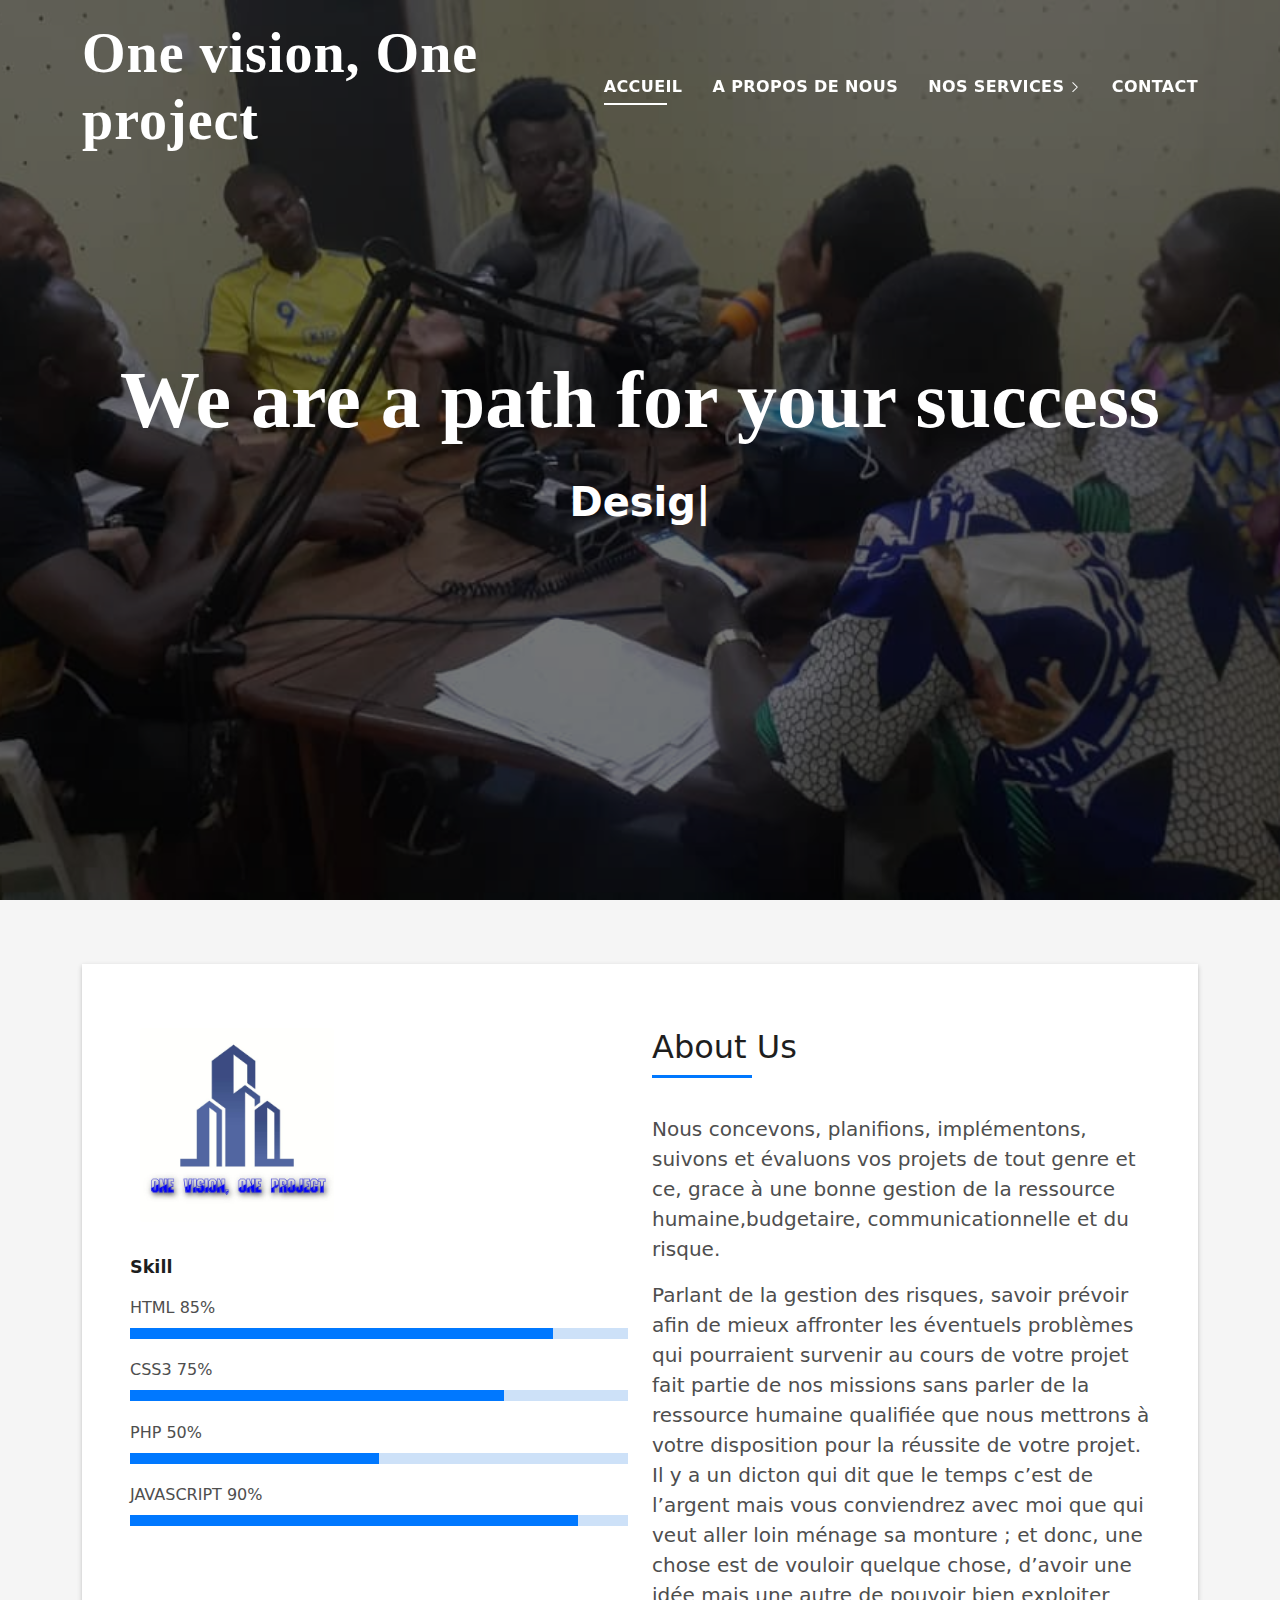
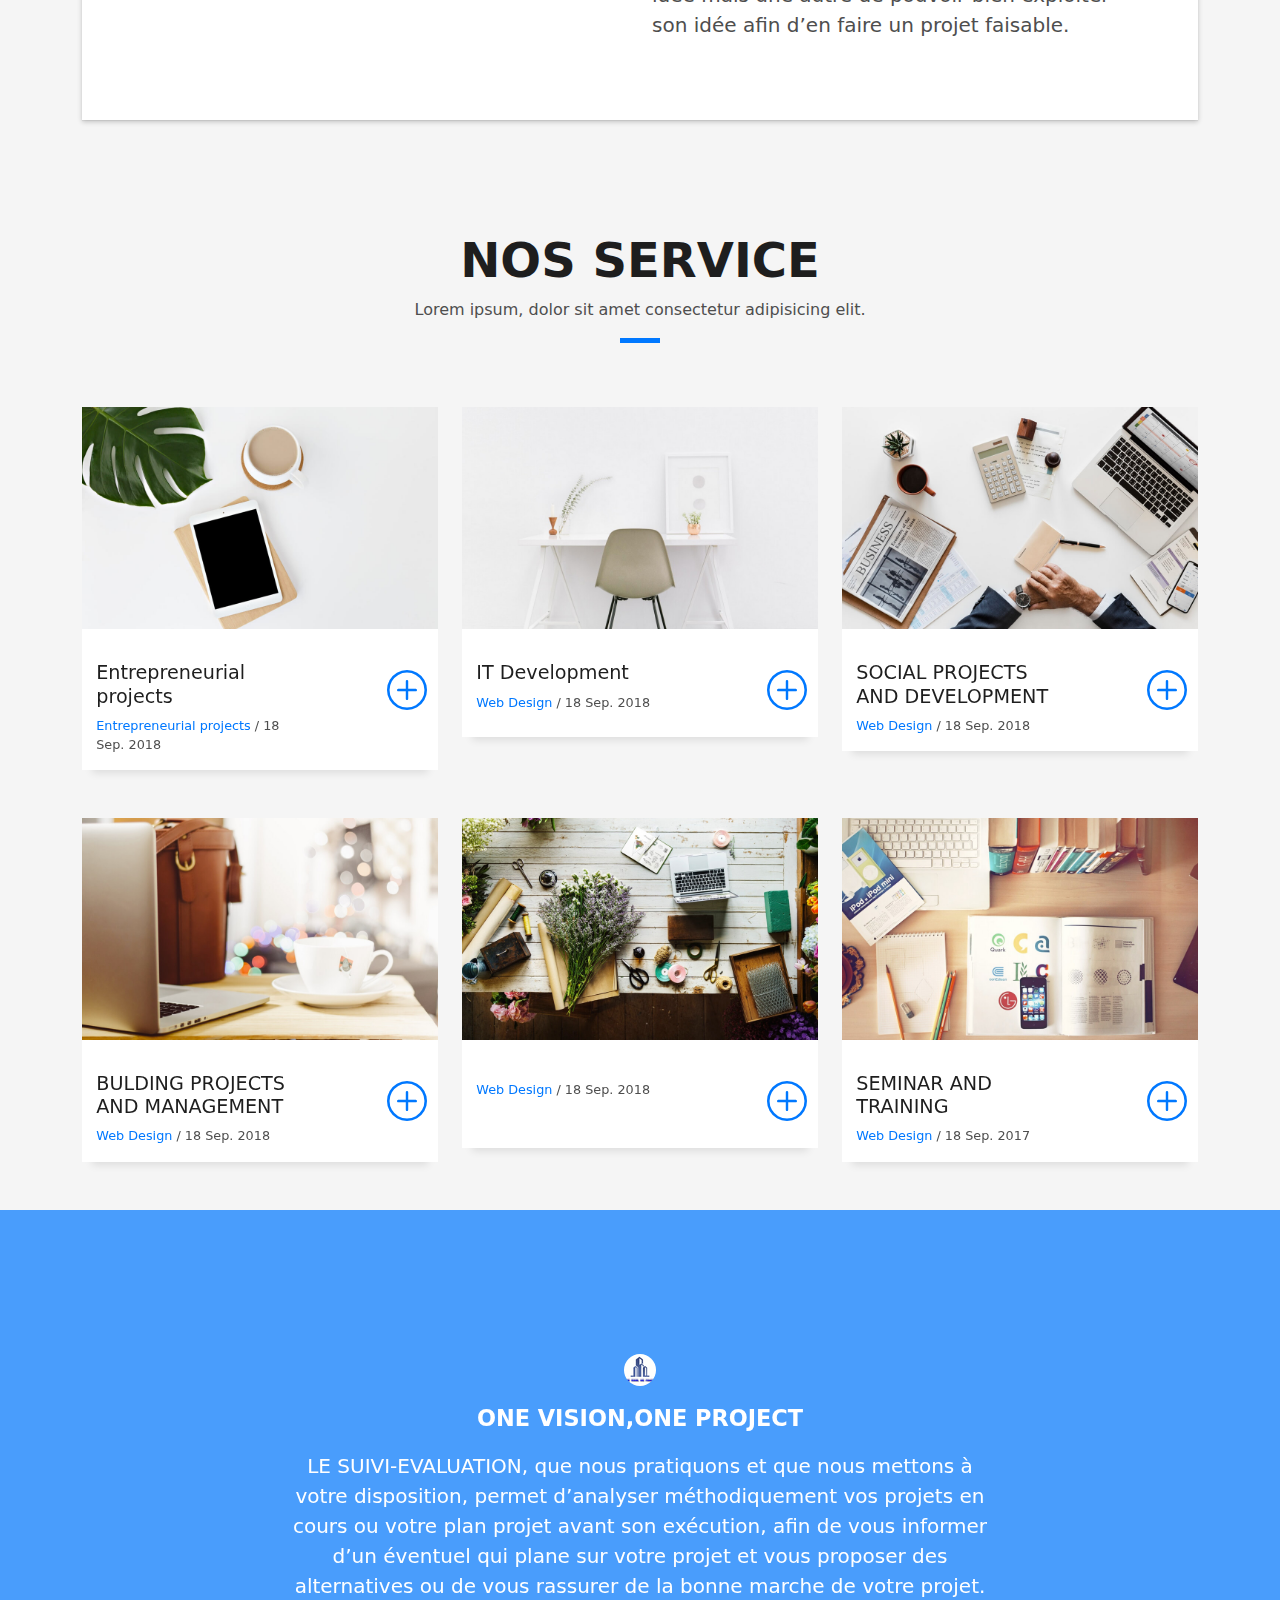
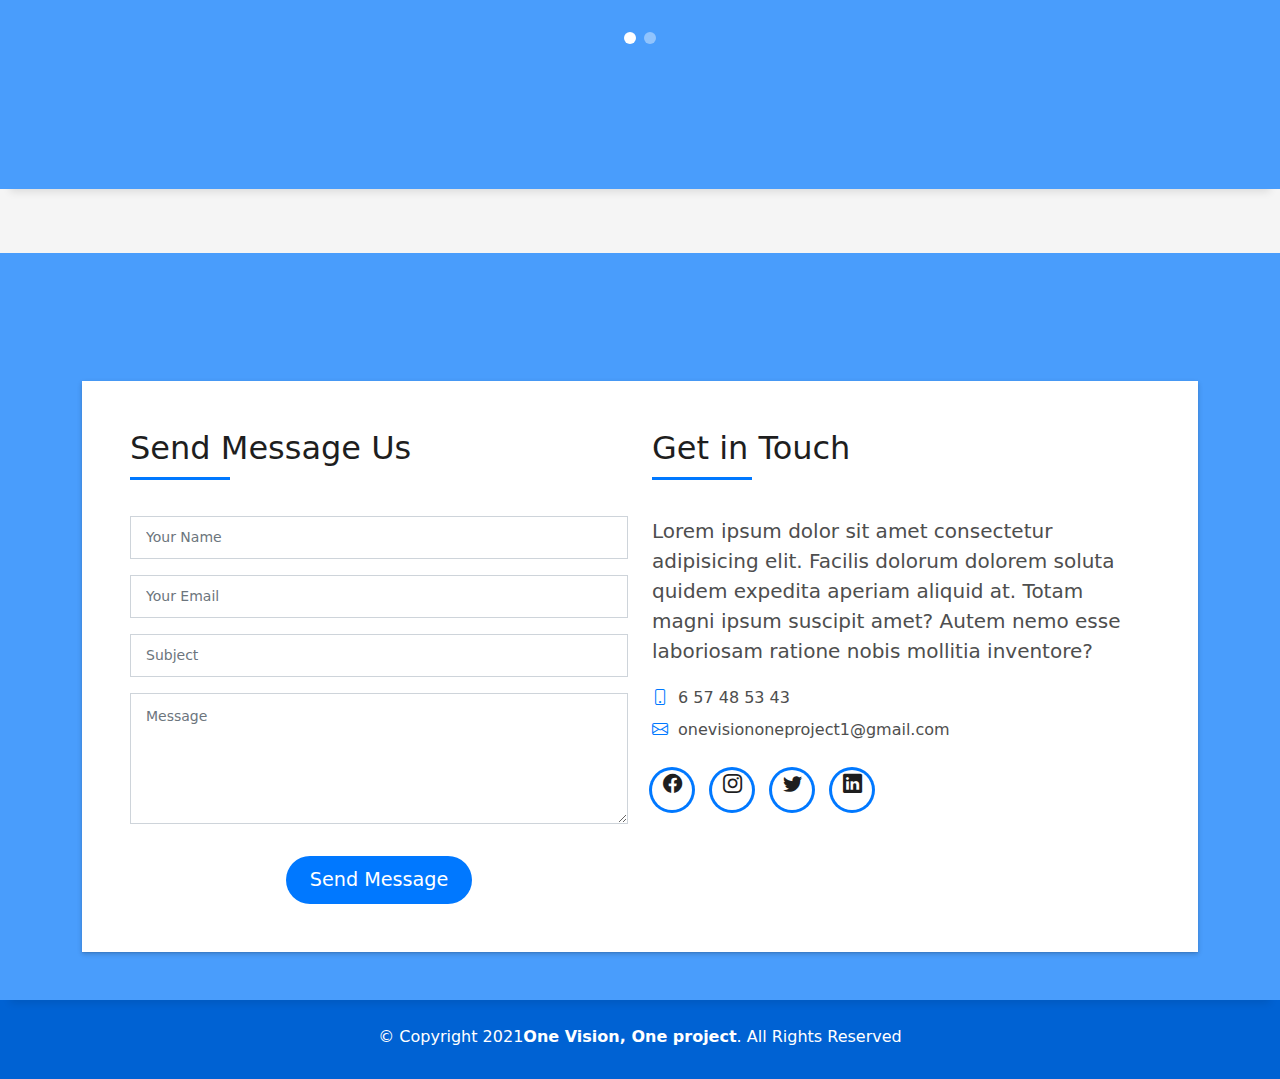
<file: index.html>
<!DOCTYPE html>
<html lang="fr">

<head>
  <meta charset="utf-8">
  <meta content="width=device-width, initial-scale=1.0" name="viewport">

  <title>One visison, One project</title>
  <meta content="" name="description">
  <meta content="" name="keywords">

  <!-- Favicons -->
  <link href="assets/img/favicon (1).ico" rel="icon">
  <link href="assets/img/favicon (1).ico" rel="apple-touch-icon">

  <!-- Vendor CSS Files -->
  <link href="assets/vendor/bootstrap/css/bootstrap.min.css" rel="stylesheet">
  <link href="assets/vendor/bootstrap-icons/bootstrap-icons.css" rel="stylesheet">
  <link href="assets/vendor/glightbox/css/glightbox.min.css" rel="stylesheet">
  <link href="assets/vendor/swiper/swiper-bundle.min.css" rel="stylesheet">

  <!-- Template Main CSS File -->
  <link href="assets/css/style.css" rel="stylesheet">

  <!-- =======================================================
  * Template Name: DevFolio - v4.7.1
  * Template URL: https://bootstrapmade.com/devfolio-bootstrap-portfolio-html-template/
  * Author: BootstrapMade.com
  * License: https://bootstrapmade.com/license/
  ======================================================== -->
</head>

<body>

  <!-- ======= Header ======= -->
  <header id="header" class="fixed-top">
    <div class="container d-flex align-items-center justify-content-between">

      <h1 class="logo"><a href="index.html" style="font-family: Monotype Corsiva; font-size: 2em;">One vision, One project</a></h1>
      <!-- Uncomment below if you prefer to use an image logo -->
    <!--   <a href="index.html" class="logo"><img src="assets/img/WhatsApp Image 2021-11-21 at 10.46.59.jpeg" alt="" class="img-fluid" height="300em"></a>-->

      <nav id="navbar" class="navbar">
        <ul>
          <li><a class="nav-link scrollto active" href="#hero">Accueil</a></li>
          <li><a class="nav-link scrollto" href="#about">A propos de nous</a></li>
          <li class="dropdown"><a href="#services"><span>Nos Services</span> <i class="bi bi-chevron-right"></i></a>
            <ul>
              <li><a href="portfolio-details.html">ENTREPRENEURIAL PROJECTS</a></li>
              <li><a href="details_ITdeveloppement.html">IT DEVELOPMENT</a></li>
              <li><a href="details_socialprojects.html">SOCIAL PROJECTS AND DEVELOPMENT</a></li>
              <li><a href="buldingprojet.html">BULDING PROJECTS AND MANAGEMENT</a></li>
              <li><a href="#">SEMINAR AND TRAINING</a></li>
            </ul>
          </li>
          <li><a class="nav-link scrollto" href="#contact">Contact</a></li>
        </ul>
        <i class="bi bi-list mobile-nav-toggle"></i>
      </nav><!-- .navbar -->

    </div>
  </header><!-- End Header -->

  <!-- ======= Hero Section ======= -->
  <div id="hero" class="hero route bg-image" style="background-image: url(assets/img/collectif.jpg)">
    <div class="overlay-itro"></div>
    <div class="hero-content display-table">
      <div class="table-cell">
        <div class="container">
          <!--<p class="display-6 color-d">Hello, world!</p>-->
          <h1 class="hero-title mb-4" style="font-family: Monotype Corsiva; font-size: 5em;">We are a path for your success</h1>
          <p class="hero-subtitle"><span class="typed"  data-typed-items="Designer, Development, Bulding, Agriculture"></span></p>
          <!-- <p class="pt-3"><a class="btn btn-primary btn js-scroll px-4" href="#about" role="button">Learn More</a></p> -->
        </div>
      </div>
    </div>
  </div><!-- End Hero Section -->

  <main id="main">

    <!-- ======= About Section ======= -->
    <section id="about" class="about-mf sect-pt4 route">
      <div class="container">
        <div class="row">
          <div class="col-sm-12">
            <div class="box-shadow-full">
              <div class="row">
                <div class="col-md-6">
                  <div class="row">
                    <div class="col-sm-6 col-md-5">
                      <div class="about-img">
                        <img src="assets/img/WhatsApp Image 2021-11-21 at 10.47.00.jpeg" class="img-fluid rounded b-shadow-a" alt="">
                      </div>
                    </div>
                    <div class="col-sm-6 col-md-7">
                      <div class="about-info">
                        
                      </div>
                    </div>
                  </div>
                  <div class="skill-mf">
                    <p class="title-s">Skill</p>
                    <span>HTML</span> <span class="pull-right">85%</span>
                    <div class="progress">
                      <div class="progress-bar" role="progressbar" style="width: 85%;" aria-valuenow="85" aria-valuemin="0" aria-valuemax="100"></div>
                    </div>
                    <span>CSS3</span> <span class="pull-right">75%</span>
                    <div class="progress">
                      <div class="progress-bar" role="progressbar" style="width: 75%" aria-valuenow="75" aria-valuemin="0" aria-valuemax="100"></div>
                    </div>
                    <span>PHP</span> <span class="pull-right">50%</span>
                    <div class="progress">
                      <div class="progress-bar" role="progressbar" style="width: 50%" aria-valuenow="50" aria-valuemin="0" aria-valuemax="100"></div>
                    </div>
                    <span>JAVASCRIPT</span> <span class="pull-right">90%</span>
                    <div class="progress">
                      <div class="progress-bar" role="progressbar" style="width: 90%" aria-valuenow="90" aria-valuemin="0" aria-valuemax="100"></div>
                    </div>
                  </div>
                </div>
                <div class="col-md-6">
                  <div class="about-me pt-4 pt-md-0">
                    <div class="title-box-2">
                      <h5 class="title-left">
                        About Us
                      </h5>
                    </div>
                    <p class="lead">
                     Nous concevons, planifions, implémentons, suivons et évaluons vos projets de  tout genre et ce, grace à une bonne gestion de la ressource humaine,budgetaire, communicationnelle et du risque.
                    </p>
                    <p class="lead">
                     Parlant de la gestion des risques, savoir prévoir afin de mieux affronter les éventuels problèmes qui pourraient survenir au cours de votre projet fait partie de nos missions sans parler de la ressource humaine qualifiée que nous mettrons à votre disposition pour la réussite de votre projet. Il y a un dicton qui dit que le temps c’est de l’argent mais vous conviendrez avec moi que qui veut aller loin ménage sa monture ; et donc, une chose est de vouloir quelque chose, d’avoir une idée mais une autre de pouvoir bien exploiter son idée afin d’en faire un projet faisable.
                    </p>
                  </div>
                </div>
              </div>
            </div>
          </div>
        </div>
      </div>
    </section><!-- End About Section -->

    <!-- ======= Services Section ======= -->
    <section id="services" class="portfolio-mf sect-pt4 route">
      <div class="container">
        <div class="row">
          <div class="col-sm-12">
            <div class="title-box text-center">
              <h3 class="title-a">
               Nos Service
              </h3>
              <p class="subtitle-a">
                Lorem ipsum, dolor sit amet consectetur adipisicing elit.
              </p>
              <div class="line-mf"></div>
            </div>
          </div>
        </div>
        <div class="row">
          <div class="col-md-4">
            <div class="work-box">
              <a href="assets/img/work-1.jpg" data-gallery="portfolioGallery" class="portfolio-lightbox">
                <div class="work-img">
                  <img src="assets/img/work-1.jpg" alt="" class="img-fluid">
                </div>
              </a>
              <div class="work-content">
                <div class="row">
                  <div class="col-sm-8">
                    <h2 class="w-title">Entrepreneurial projects</h2>
                    <div class="w-more">
                      <span class="w-ctegory">Entrepreneurial projects</span> / <span class="w-date">18 Sep. 2018</span>
                    </div>
                  </div>
                  <div class="col-sm-4">
                    <div class="w-like">
                      <a href="portfolio-details.html"> <span class="bi bi-plus-circle"></span></a>
                    </div>
                  </div>
                </div>
              </div>
            </div>
          </div>
          <div class="col-md-4">
            <div class="work-box">
              <a href="assets/img/work-2.jpg" data-gallery="portfolioGallery" class="portfolio-lightbox">
                <div class="work-img">
                  <img src="assets/img/work-2.jpg" alt="" class="img-fluid">
                </div>
              </a>
              <div class="work-content">
                <div class="row">
                  <div class="col-sm-8">
                    <h2 class="w-title">IT Development</h2>
                    <div class="w-more">
                      <span class="w-ctegory">Web Design</span> / <span class="w-date">18 Sep. 2018</span>
                    </div>
                  </div>
                  <div class="col-sm-4">
                    <div class="w-like">
                      <a href="details_ITdeveloppement.html"> <span class="bi bi-plus-circle"></span></a>
                    </div>
                  </div>
                </div>
              </div>
            </div>
          </div>
          <div class="col-md-4">
            <div class="work-box">
              <a href="assets/img/work-3.jpg" data-gallery="portfolioGallery" class="portfolio-lightbox">
                <div class="work-img">
                  <img src="assets/img/work-3.jpg" alt="" class="img-fluid">
                </div>
              </a>
              <div class="work-content">
                <div class="row">
                  <div class="col-sm-8">
                    <h2 class="w-title">SOCIAL PROJECTS AND DEVELOPMENT</h2>
                    <div class="w-more">
                      <span class="w-ctegory">Web Design</span> / <span class="w-date">18 Sep. 2018</span>
                    </div>
                  </div>
                  <div class="col-sm-4">
                    <div class="w-like">
                      <a href="details_socialprojects.html"> <span class="bi bi-plus-circle"></span></a>
                    </div>
                  </div>
                </div>
              </div>
            </div>
          </div>
          <div class="col-md-4">
            <div class="work-box">
              <a href="assets/img/work-4.jpg" data-gallery="portfolioGallery" class="portfolio-lightbox">
                <div class="work-img">
                  <img src="assets/img/work-4.jpg" alt="" class="img-fluid">
                </div>
              </a>
              <div class="work-content">
                <div class="row">
                  <div class="col-sm-8">
                    <h2 class="w-title">BULDING PROJECTS AND MANAGEMENT</h2>
                    <div class="w-more">
                      <span class="w-ctegory">Web Design</span> / <span class="w-date">18 Sep. 2018</span>
                    </div>
                  </div>
                  <div class="col-sm-4">
                    <div class="w-like">
                      <a href="buldingprojet.html"> <span class="bi bi-plus-circle"></span></a>
                    </div>
                  </div>
                </div>
              </div>
            </div>
          </div>
          <div class="col-md-4">
            <div class="work-box">
              <a href="assets/img/work-5.jpg" data-gallery="portfolioGallery" class="portfolio-lightbox">
                <div class="work-img">
                  <img src="assets/img/work-5.jpg" alt="" class="img-fluid">
                </div>
              </a>
              <div class="work-content">
                <div class="row">
                  <div class="col-sm-8">
                    <h2 class="w-title"></h2>
                    <div class="w-more">
                      <span class="w-ctegory">Web Design</span> / <span class="w-date">18 Sep. 2018</span>
                    </div>
                  </div>
                  <div class="col-sm-4">
                    <div class="w-like">
                      <a href="portfolio-details.html"> <span class="bi bi-plus-circle"></span></a>
                    </div>
                  </div>
                </div>
              </div>
            </div>
          </div>
          <div class="col-md-4">
            <div class="work-box">
              <a href="assets/img/work-6.jpg" data-gallery="portfolioGallery" class="portfolio-lightbox">
                <div class="work-img">
                  <img src="assets/img/work-6.jpg" alt="" class="img-fluid">
                </div>
              </a>
              <div class="work-content">
                <div class="row">
                  <div class="col-sm-8">
                    <h2 class="w-title">SEMINAR AND TRAINING</h2>
                    <div class="w-more">
                      <span class="w-ctegory">Web Design</span> / <span class="w-date">18 Sep. 2017</span>
                    </div>
                  </div>
                  <div class="col-sm-4">
                    <div class="w-like">
                      <a href="training.html"> <span class="bi bi-plus-circle"></span></a>
                    </div>
                  </div>
                </div>
              </div>
            </div>
          </div>

        </div>
      </div>
    </section><!-- End Services Section -->

    <!-- ======= Counter Section ======= -->
   

    <!-- ======= Portfolio Section ======= -->
    

    <!-- ======= Testimonials Section ======= -->
    <div class="testimonials paralax-mf bg-image" style="background-image: url(assets/img/overlay-bg.jpg)">
      <div class="overlay-mf"></div>
      <div class="container">
        <div class="row">
          <div class="col-md-12">

            <div class="testimonials-slider swiper" data-aos="fade-up" data-aos-delay="100">
              <div class="swiper-wrapper">

                <div class="swiper-slide">
                  <div class="testimonial-box">
                    <div class="author-test">
                      <img src="assets/img/favicon (1).ico" alt="" class="rounded-circle b-shadow-a">
                      <span class="author">one vision,one project</span>
                    </div>
                    <div class="content-test">
                      <p class="description lead">
                       LE SUIVI-EVALUATION,  que nous pratiquons et que nous mettons à votre disposition, permet d’analyser méthodiquement vos projets en cours ou votre plan  projet avant son exécution, afin de vous informer d’un éventuel qui plane sur votre projet et vous proposer des alternatives ou de vous rassurer de la bonne marche de votre projet.
                      </p>
                    </div>
                  </div>
                </div><!-- End testimonial item -->

                <div class="swiper-slide">
                  <div class="testimonial-box">
                    <div class="author-test">
                      <img src="assets/img/favicon (1).ico" alt="" class="rounded-circle b-shadow-a">
                      <span class="author">One vision, one project</span>
                    </div>
                    <div class="content-test">
                      <p class="description lead">
                       Il est comparé à un check-up ou bilan de santé que nous opérons à votre entreprise, à votre projet car pour nous, autant tout essayé avant de fermer, avant d’abandonner. Chez nous, l’idée se concrétise !
                      </p>
                    </div>
                  </div>
                </div><!-- End testimonial item -->
              </div>
              <div class="swiper-pagination"></div>
            </div>

            <!-- <div id="testimonial-mf" class="owl-carousel owl-theme">
          
        </div> -->
          </div>
        </div>
      </div>
    </div><!-- End Testimonials Section -->

    <!-- ======= Blog Section ======= -->

    <!-- ======= Contact Section ======= -->
    <section id="contact" class="paralax-mf footer-paralax bg-image sect-mt4 route" style="background-image: url(assets/img/overlay-bg.jpg)">
      <div class="overlay-mf"></div>
      <div class="container">
        <div class="row">
          <div class="col-sm-12">
            <div class="contact-mf">
              <div id="contact" class="box-shadow-full">
                <div class="row">
                  <div class="col-md-6">
                    <div class="title-box-2">
                      <h5 class="title-left">
                        Send Message Us
                      </h5>
                    </div>
                    <div>
                      <form action="forms/contact.php" method="post" role="form" class="php-email-form">
                        <div class="row">
                          <div class="col-md-12 mb-3">
                            <div class="form-group">
                              <input type="text" name="name" class="form-control" id="name" placeholder="Your Name" required>
                            </div>
                          </div>
                          <div class="col-md-12 mb-3">
                            <div class="form-group">
                              <input type="email" class="form-control" name="email" id="email" placeholder="Your Email" required>
                            </div>
                          </div>
                          <div class="col-md-12 mb-3">
                            <div class="form-group">
                              <input type="text" class="form-control" name="subject" id="subject" placeholder="Subject" required>
                            </div>
                          </div>
                          <div class="col-md-12">
                            <div class="form-group">
                              <textarea class="form-control" name="message" rows="5" placeholder="Message" required></textarea>
                            </div>
                          </div>
                          <div class="col-md-12 text-center my-3">
                            <div class="loading">Loading</div>
                            <div class="error-message"></div>
                            <div class="sent-message">Your message has been sent. Thank you!</div>
                          </div>
                          <div class="col-md-12 text-center">
                            <button type="submit" class="button button-a button-big button-rouded">Send Message</button>
                          </div>
                        </div>
                      </form>
                    </div>
                  </div>
                  <div class="col-md-6">
                    <div class="title-box-2 pt-4 pt-md-0">
                      <h5 class="title-left">
                        Get in Touch
                      </h5>
                    </div>
                    <div class="more-info">
                      <p class="lead">
                        Lorem ipsum dolor sit amet consectetur adipisicing elit. Facilis dolorum dolorem soluta quidem
                        expedita aperiam aliquid at.
                        Totam magni ipsum suscipit amet? Autem nemo esse laboriosam ratione nobis
                        mollitia inventore?
                      </p>
                      <ul class="list-ico">
                        <li><span class="bi bi-phone"></span>6 57 48 53 43</li>
                        <li><span class="bi bi-envelope" style="font-style: inherit; font-family: -apple-system, BlinkMacSystemFont;"></span>onevisiononeproject1@gmail.com</li>
                      </ul>
                    </div>
                    <div class="socials">
                      <ul>
                        <li><a href=""><span class="ico-circle"><i class="bi bi-facebook"></i></span></a></li>
                        <li><a href=""><span class="ico-circle"><i class="bi bi-instagram"></i></span></a></li>
                        <li><a href=""><span class="ico-circle"><i class="bi bi-twitter"></i></span></a></li>
                        <li><a href=""><span class="ico-circle"><i class="bi bi-linkedin"></i></span></a></li>
                      </ul>
                    </div>
                  </div>
                </div>
              </div>
            </div>
          </div>
        </div>
      </div>
    </section><!-- End Contact Section -->

  </main><!-- End #main -->

  <!-- ======= Footer ======= -->
  <footer>
    <div class="container">
      <div class="row">
        <div class="col-sm-12">
          <div class="copyright-box">
            <p class="copyright">© Copyright 2021<strong>One Vision, One project</strong>. All Rights Reserved</p>
            <div class="credits">
              <!--
              All the links in the footer should remain intact.
              You can delete the links only if you purchased the pro version.
              Licensing information: https://bootstrapmade.com/license/
              Purchase the pro version with working PHP/AJAX contact form: https://bootstrapmade.com/buy/?theme=DevFolio
            -->
            </div>
          </div>
        </div>
      </div>
    </div>
  </footer><!-- End  Footer -->

  <div id="preloader"></div>
  <a href="#" class="back-to-top d-flex align-items-center justify-content-center"><i class="bi bi-arrow-up-short"></i></a>

  <!-- Vendor JS Files -->
  <script src="assets/vendor/purecounter/purecounter.js"></script>
  <script src="assets/vendor/bootstrap/js/bootstrap.bundle.min.js"></script>
  <script src="assets/vendor/glightbox/js/glightbox.min.js"></script>
  <script src="assets/vendor/swiper/swiper-bundle.min.js"></script>
  <script src="assets/vendor/typed.js/typed.min.js"></script>
  <script src="assets/vendor/php-email-form/validate.js"></script>

  <!-- Template Main JS File -->
  <script src="assets/js/main.js"></script>

</body>

</html>
</file>
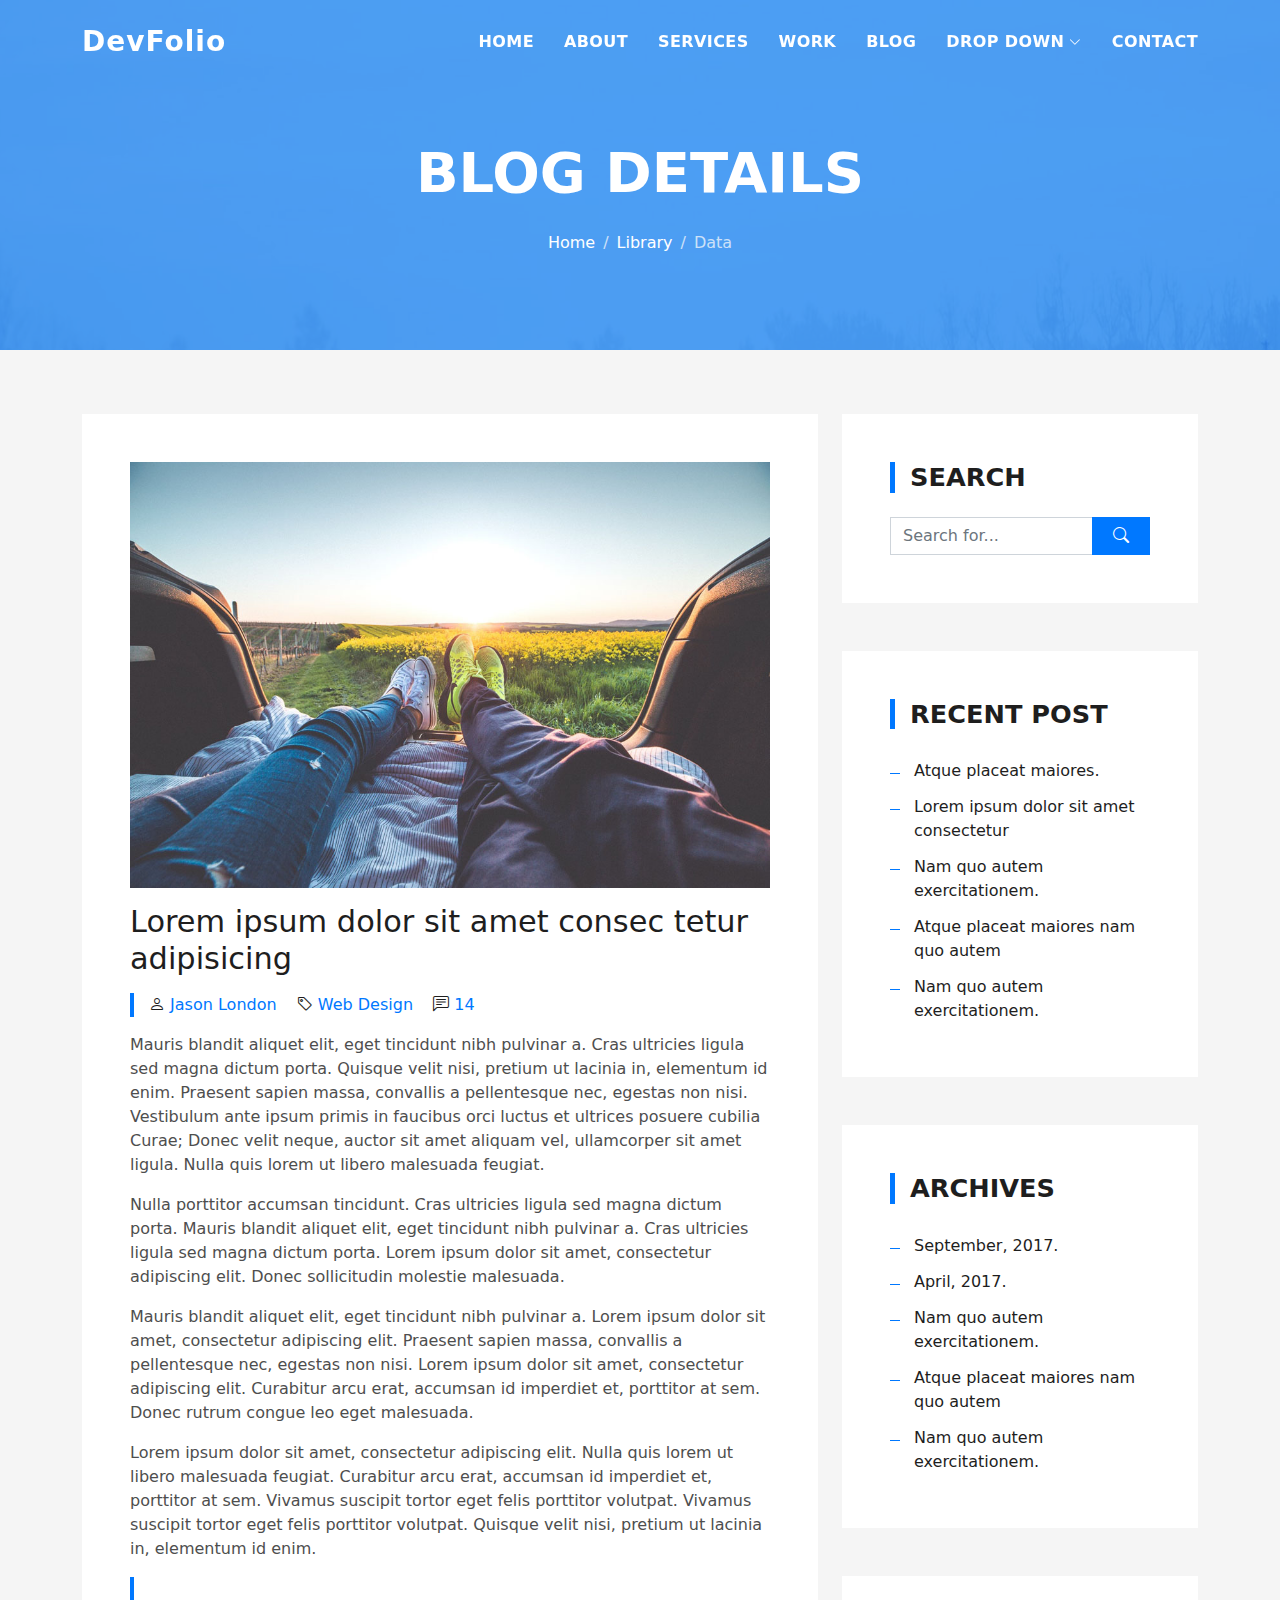
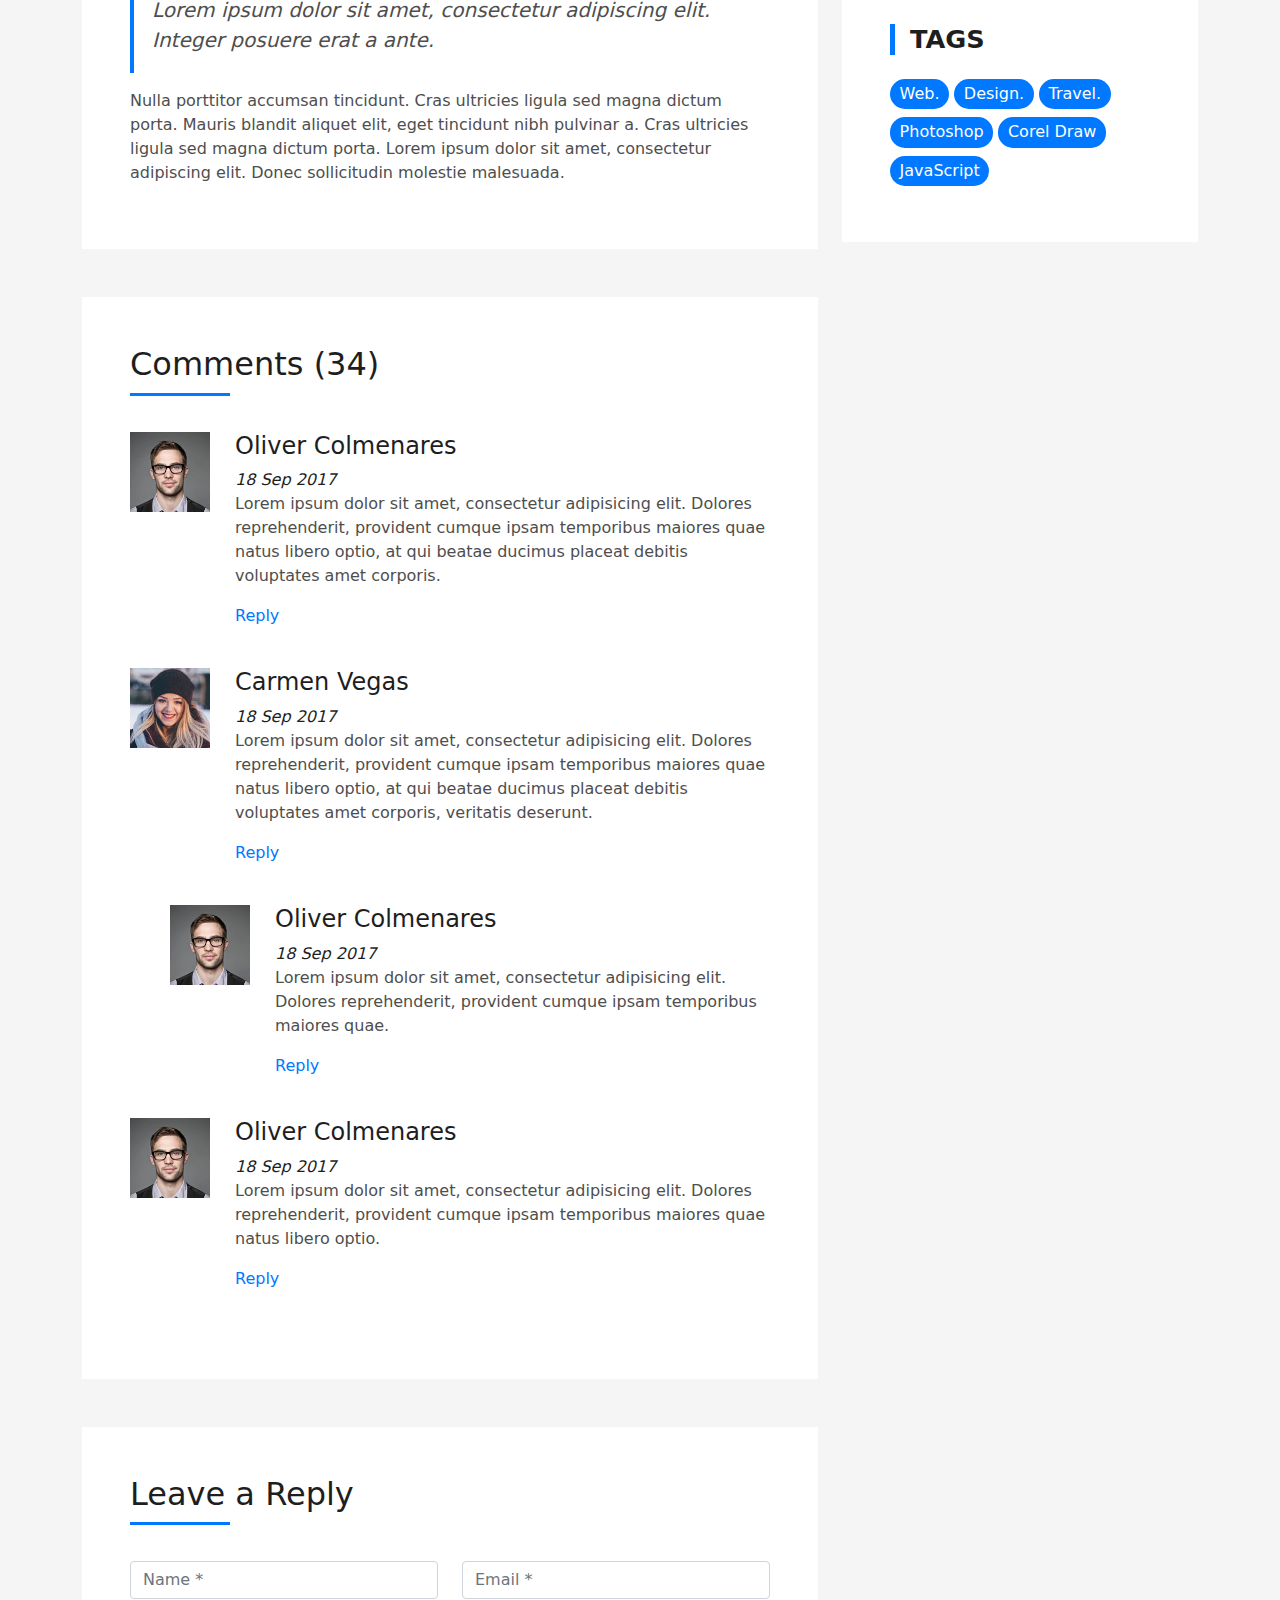
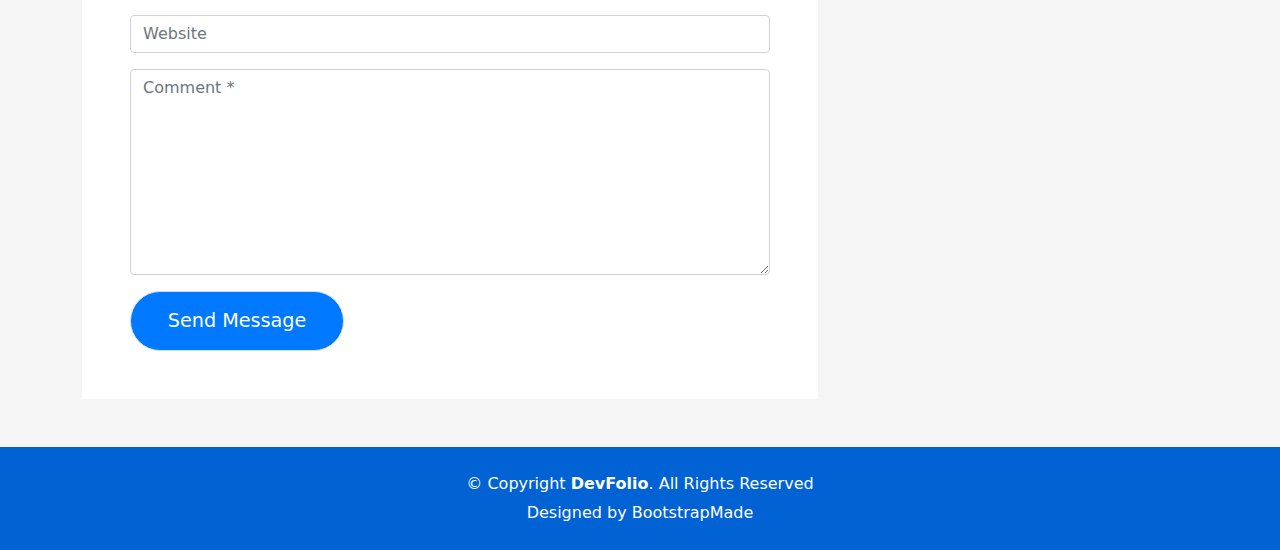
<file: blog-single.html>
<!DOCTYPE html>
<html lang="en">

<head>
  <meta charset="utf-8">
  <meta content="width=device-width, initial-scale=1.0" name="viewport">

  <title>DevFolio Bootstrap Portfolio Template - Blog Single</title>
  <meta content="" name="description">
  <meta content="" name="keywords">

  <!-- Favicons -->
  <link href="assets/img/favicon.png" rel="icon">
  <link href="assets/img/apple-touch-icon.png" rel="apple-touch-icon">

  <!-- Vendor CSS Files -->
  <link href="assets/vendor/bootstrap/css/bootstrap.min.css" rel="stylesheet">
  <link href="assets/vendor/bootstrap-icons/bootstrap-icons.css" rel="stylesheet">
  <link href="assets/vendor/glightbox/css/glightbox.min.css" rel="stylesheet">
  <link href="assets/vendor/swiper/swiper-bundle.min.css" rel="stylesheet">

  <!-- Template Main CSS File -->
  <link href="assets/css/style.css" rel="stylesheet">

  <!-- =======================================================
  * Template Name: DevFolio - v4.7.1
  * Template URL: https://bootstrapmade.com/devfolio-bootstrap-portfolio-html-template/
  * Author: BootstrapMade.com
  * License: https://bootstrapmade.com/license/
  ======================================================== -->
</head>

<body>

  <!-- ======= Header ======= -->
  <header id="header" class="fixed-top">
    <div class="container d-flex align-items-center justify-content-between">

      <h1 class="logo"><a href="index.html">DevFolio</a></h1>
      <!-- Uncomment below if you prefer to use an image logo -->
      <!-- <a href="index.html" class="logo"><img src="assets/img/logo.png" alt="" class="img-fluid"></a>-->

      <nav id="navbar" class="navbar">
        <ul>
          <li><a class="nav-link scrollto " href="#hero">Home</a></li>
          <li><a class="nav-link scrollto" href="#about">About</a></li>
          <li><a class="nav-link scrollto" href="#services">Services</a></li>
          <li><a class="nav-link scrollto " href="#work">Work</a></li>
          <li><a class="nav-link scrollto " href="#blog">Blog</a></li>
          <li class="dropdown"><a href="#"><span>Drop Down</span> <i class="bi bi-chevron-down"></i></a>
            <ul>
              <li><a href="#">Drop Down 1</a></li>
              <li class="dropdown"><a href="#"><span>Deep Drop Down</span> <i class="bi bi-chevron-right"></i></a>
                <ul>
                  <li><a href="#">Deep Drop Down 1</a></li>
                  <li><a href="#">Deep Drop Down 2</a></li>
                  <li><a href="#">Deep Drop Down 3</a></li>
                  <li><a href="#">Deep Drop Down 4</a></li>
                  <li><a href="#">Deep Drop Down 5</a></li>
                </ul>
              </li>
              <li><a href="#">Drop Down 2</a></li>
              <li><a href="#">Drop Down 3</a></li>
              <li><a href="#">Drop Down 4</a></li>
            </ul>
          </li>
          <li><a class="nav-link scrollto" href="#contact">Contact</a></li>
        </ul>
        <i class="bi bi-list mobile-nav-toggle"></i>
      </nav><!-- .navbar -->

    </div>
  </header><!-- End Header -->

  <div class="hero hero-single route bg-image" style="background-image: url(assets/img/overlay-bg.jpg)">
    <div class="overlay-mf"></div>
    <div class="hero-content display-table">
      <div class="table-cell">
        <div class="container">
          <h2 class="hero-title mb-4">Blog Details</h2>
          <ol class="breadcrumb d-flex justify-content-center">
            <li class="breadcrumb-item">
              <a href="#">Home</a>
            </li>
            <li class="breadcrumb-item">
              <a href="#">Library</a>
            </li>
            <li class="breadcrumb-item active">Data</li>
          </ol>
        </div>
      </div>
    </div>
  </div>

  <main id="main">

    <!-- ======= Blog Single Section ======= -->
    <section class="blog-wrapper sect-pt4" id="blog">
      <div class="container">
        <div class="row">
          <div class="col-md-8">
            <div class="post-box">
              <div class="post-thumb">
                <img src="assets/img/post-1.jpg" class="img-fluid" alt="">
              </div>
              <div class="post-meta">
                <h1 class="article-title">Lorem ipsum dolor sit amet consec tetur adipisicing</h1>
                <ul>
                  <li>
                    <span class="bi bi-person"></span>
                    <a href="#">Jason London</a>
                  </li>
                  <li>
                    <span class="bi bi-tag"></span>
                    <a href="#">Web Design</a>
                  </li>
                  <li>
                    <span class="bi bi-chat-left-text"></span>
                    <a href="#">14</a>
                  </li>
                </ul>
              </div>
              <div class="article-content">
                <p>
                  Mauris blandit aliquet elit, eget tincidunt nibh pulvinar a. Cras ultricies ligula sed magna dictum
                  porta. Quisque velit
                  nisi, pretium ut lacinia in, elementum id enim. Praesent sapien massa, convallis a pellentesque
                  nec, egestas non nisi. Vestibulum ante ipsum primis in faucibus orci luctus et ultrices posuere
                  cubilia Curae; Donec velit neque, auctor sit amet aliquam vel, ullamcorper sit amet ligula.
                  Nulla quis lorem ut libero malesuada feugiat.
                </p>
                <p>
                  Nulla porttitor accumsan tincidunt. Cras ultricies ligula sed magna dictum porta. Mauris blandit
                  aliquet elit, eget tincidunt
                  nibh pulvinar a. Cras ultricies ligula sed magna dictum porta. Lorem ipsum dolor sit amet,
                  consectetur adipiscing elit. Donec sollicitudin molestie malesuada.
                </p>
                <p>
                  Mauris blandit aliquet elit, eget tincidunt nibh pulvinar a. Lorem ipsum dolor sit amet, consectetur
                  adipiscing elit. Praesent
                  sapien massa, convallis a pellentesque nec, egestas non nisi. Lorem ipsum dolor sit amet,
                  consectetur adipiscing elit. Curabitur arcu erat, accumsan id imperdiet et, porttitor at
                  sem. Donec rutrum congue leo eget malesuada.
                </p>
                <p>
                  Lorem ipsum dolor sit amet, consectetur adipiscing elit. Nulla quis lorem ut libero malesuada feugiat.
                  Curabitur arcu erat,
                  accumsan id imperdiet et, porttitor at sem. Vivamus suscipit tortor eget felis porttitor
                  volutpat. Vivamus suscipit tortor eget felis porttitor volutpat. Quisque velit nisi, pretium
                  ut lacinia in, elementum id enim.
                </p>
                <blockquote class="blockquote">
                  <p class="mb-0">Lorem ipsum dolor sit amet, consectetur adipiscing elit. Integer posuere erat a ante.</p>
                </blockquote>
                <p>
                  Nulla porttitor accumsan tincidunt. Cras ultricies ligula sed magna dictum porta. Mauris blandit
                  aliquet elit, eget tincidunt
                  nibh pulvinar a. Cras ultricies ligula sed magna dictum porta. Lorem ipsum dolor sit amet,
                  consectetur adipiscing elit. Donec sollicitudin molestie malesuada.
                </p>
              </div>
            </div>
            <div class="box-comments">
              <div class="title-box-2">
                <h4 class="title-comments title-left">Comments (34)</h4>
              </div>
              <ul class="list-comments">
                <li>
                  <div class="comment-avatar">
                    <img src="assets/img/testimonial-2.jpg" alt="">
                  </div>
                  <div class="comment-details">
                    <h4 class="comment-author">Oliver Colmenares</h4>
                    <span>18 Sep 2017</span>
                    <p>
                      Lorem ipsum dolor sit amet, consectetur adipisicing elit. Dolores reprehenderit, provident cumque
                      ipsam temporibus maiores
                      quae natus libero optio, at qui beatae ducimus placeat debitis voluptates amet corporis.
                    </p>
                    <a href="3">Reply</a>
                  </div>
                </li>
                <li>
                  <div class="comment-avatar">
                    <img src="assets/img/testimonial-4.jpg" alt="">
                  </div>
                  <div class="comment-details">
                    <h4 class="comment-author">Carmen Vegas</h4>
                    <span>18 Sep 2017</span>
                    <p>
                      Lorem ipsum dolor sit amet, consectetur adipisicing elit. Dolores reprehenderit, provident cumque
                      ipsam temporibus maiores
                      quae natus libero optio, at qui beatae ducimus placeat debitis voluptates amet corporis,
                      veritatis deserunt.
                    </p>
                    <a href="3">Reply</a>
                  </div>
                </li>
                <li class="comment-children">
                  <div class="comment-avatar">
                    <img src="assets/img/testimonial-2.jpg" alt="">
                  </div>
                  <div class="comment-details">
                    <h4 class="comment-author">Oliver Colmenares</h4>
                    <span>18 Sep 2017</span>
                    <p>
                      Lorem ipsum dolor sit amet, consectetur adipisicing elit. Dolores reprehenderit, provident cumque
                      ipsam temporibus maiores
                      quae.
                    </p>
                    <a href="3">Reply</a>
                  </div>
                </li>
                <li>
                  <div class="comment-avatar">
                    <img src="assets/img/testimonial-2.jpg" alt="">
                  </div>
                  <div class="comment-details">
                    <h4 class="comment-author">Oliver Colmenares</h4>
                    <span>18 Sep 2017</span>
                    <p>
                      Lorem ipsum dolor sit amet, consectetur adipisicing elit. Dolores reprehenderit, provident cumque
                      ipsam temporibus maiores
                      quae natus libero optio.
                    </p>
                    <a href="3">Reply</a>
                  </div>
                </li>
              </ul>
            </div>
            <div class="form-comments">
              <div class="title-box-2">
                <h3 class="title-left">
                  Leave a Reply
                </h3>
              </div>
              <form class="form-mf">
                <div class="row">
                  <div class="col-md-6 mb-3">
                    <div class="form-group">
                      <input type="text" class="form-control input-mf" id="inputName" placeholder="Name *" required>
                    </div>
                  </div>
                  <div class="col-md-6 mb-3">
                    <div class="form-group">
                      <input type="email" class="form-control input-mf" id="inputEmail1" placeholder="Email *" required>
                    </div>
                  </div>
                  <div class="col-md-12 mb-3">
                    <div class="form-group">
                      <input type="url" class="form-control input-mf" id="inputUrl" placeholder="Website">
                    </div>
                  </div>
                  <div class="col-md-12 mb-3">
                    <div class="form-group">
                      <textarea id="textMessage" class="form-control input-mf" placeholder="Comment *" name="message" cols="45" rows="8" required></textarea>
                    </div>
                  </div>
                  <div class="col-md-12">
                    <button type="submit" class="button button-a button-big button-rouded">Send Message</button>
                  </div>
                </div>
              </form>
            </div>
          </div>
          <div class="col-md-4">
            <div class="widget-sidebar sidebar-search">
              <h5 class="sidebar-title">Search</h5>
              <div class="sidebar-content">
                <form>
                  <div class="input-group">
                    <input type="text" class="form-control" placeholder="Search for..." aria-label="Search for...">
                    <span class="input-group-btn">
                      <button class="btn btn-secondary btn-search" type="button">
                        <span class="bi bi-search"></span>
                      </button>
                    </span>
                  </div>
                </form>
              </div>
            </div>
            <div class="widget-sidebar">
              <h5 class="sidebar-title">Recent Post</h5>
              <div class="sidebar-content">
                <ul class="list-sidebar">
                  <li>
                    <a href="#">Atque placeat maiores.</a>
                  </li>
                  <li>
                    <a href="#">Lorem ipsum dolor sit amet consectetur</a>
                  </li>
                  <li>
                    <a href="#">Nam quo autem exercitationem.</a>
                  </li>
                  <li>
                    <a href="#">Atque placeat maiores nam quo autem</a>
                  </li>
                  <li>
                    <a href="#">Nam quo autem exercitationem.</a>
                  </li>
                </ul>
              </div>
            </div>
            <div class="widget-sidebar">
              <h5 class="sidebar-title">Archives</h5>
              <div class="sidebar-content">
                <ul class="list-sidebar">
                  <li>
                    <a href="#">September, 2017.</a>
                  </li>
                  <li>
                    <a href="#">April, 2017.</a>
                  </li>
                  <li>
                    <a href="#">Nam quo autem exercitationem.</a>
                  </li>
                  <li>
                    <a href="#">Atque placeat maiores nam quo autem</a>
                  </li>
                  <li>
                    <a href="#">Nam quo autem exercitationem.</a>
                  </li>
                </ul>
              </div>
            </div>
            <div class="widget-sidebar widget-tags">
              <h5 class="sidebar-title">Tags</h5>
              <div class="sidebar-content">
                <ul>
                  <li>
                    <a href="#">Web.</a>
                  </li>
                  <li>
                    <a href="#">Design.</a>
                  </li>
                  <li>
                    <a href="#">Travel.</a>
                  </li>
                  <li>
                    <a href="#">Photoshop</a>
                  </li>
                  <li>
                    <a href="#">Corel Draw</a>
                  </li>
                  <li>
                    <a href="#">JavaScript</a>
                  </li>
                </ul>
              </div>
            </div>
          </div>
        </div>
      </div>
    </section><!-- End Blog Single Section -->

  </main><!-- End #main -->

  <!-- ======= Footer ======= -->
  <footer>
    <div class="container">
      <div class="row">
        <div class="col-sm-12">
          <div class="copyright-box">
            <p class="copyright">&copy; Copyright <strong>DevFolio</strong>. All Rights Reserved</p>
            <div class="credits">
              <!--
              All the links in the footer should remain intact.
              You can delete the links only if you purchased the pro version.
              Licensing information: https://bootstrapmade.com/license/
              Purchase the pro version with working PHP/AJAX contact form: https://bootstrapmade.com/buy/?theme=DevFolio
            -->
              Designed by <a href="https://bootstrapmade.com/">BootstrapMade</a>
            </div>
          </div>
        </div>
      </div>
    </div>
  </footer><!-- End  Footer -->

  <div id="preloader"></div>
  <a href="#" class="back-to-top d-flex align-items-center justify-content-center"><i class="bi bi-arrow-up-short"></i></a>

  <!-- Vendor JS Files -->
  <script src="assets/vendor/purecounter/purecounter.js"></script>
  <script src="assets/vendor/bootstrap/js/bootstrap.bundle.min.js"></script>
  <script src="assets/vendor/glightbox/js/glightbox.min.js"></script>
  <script src="assets/vendor/swiper/swiper-bundle.min.js"></script>
  <script src="assets/vendor/typed.js/typed.min.js"></script>
  <script src="assets/vendor/php-email-form/validate.js"></script>

  <!-- Template Main JS File -->
  <script src="assets/js/main.js"></script>

</body>

</html>
</file>
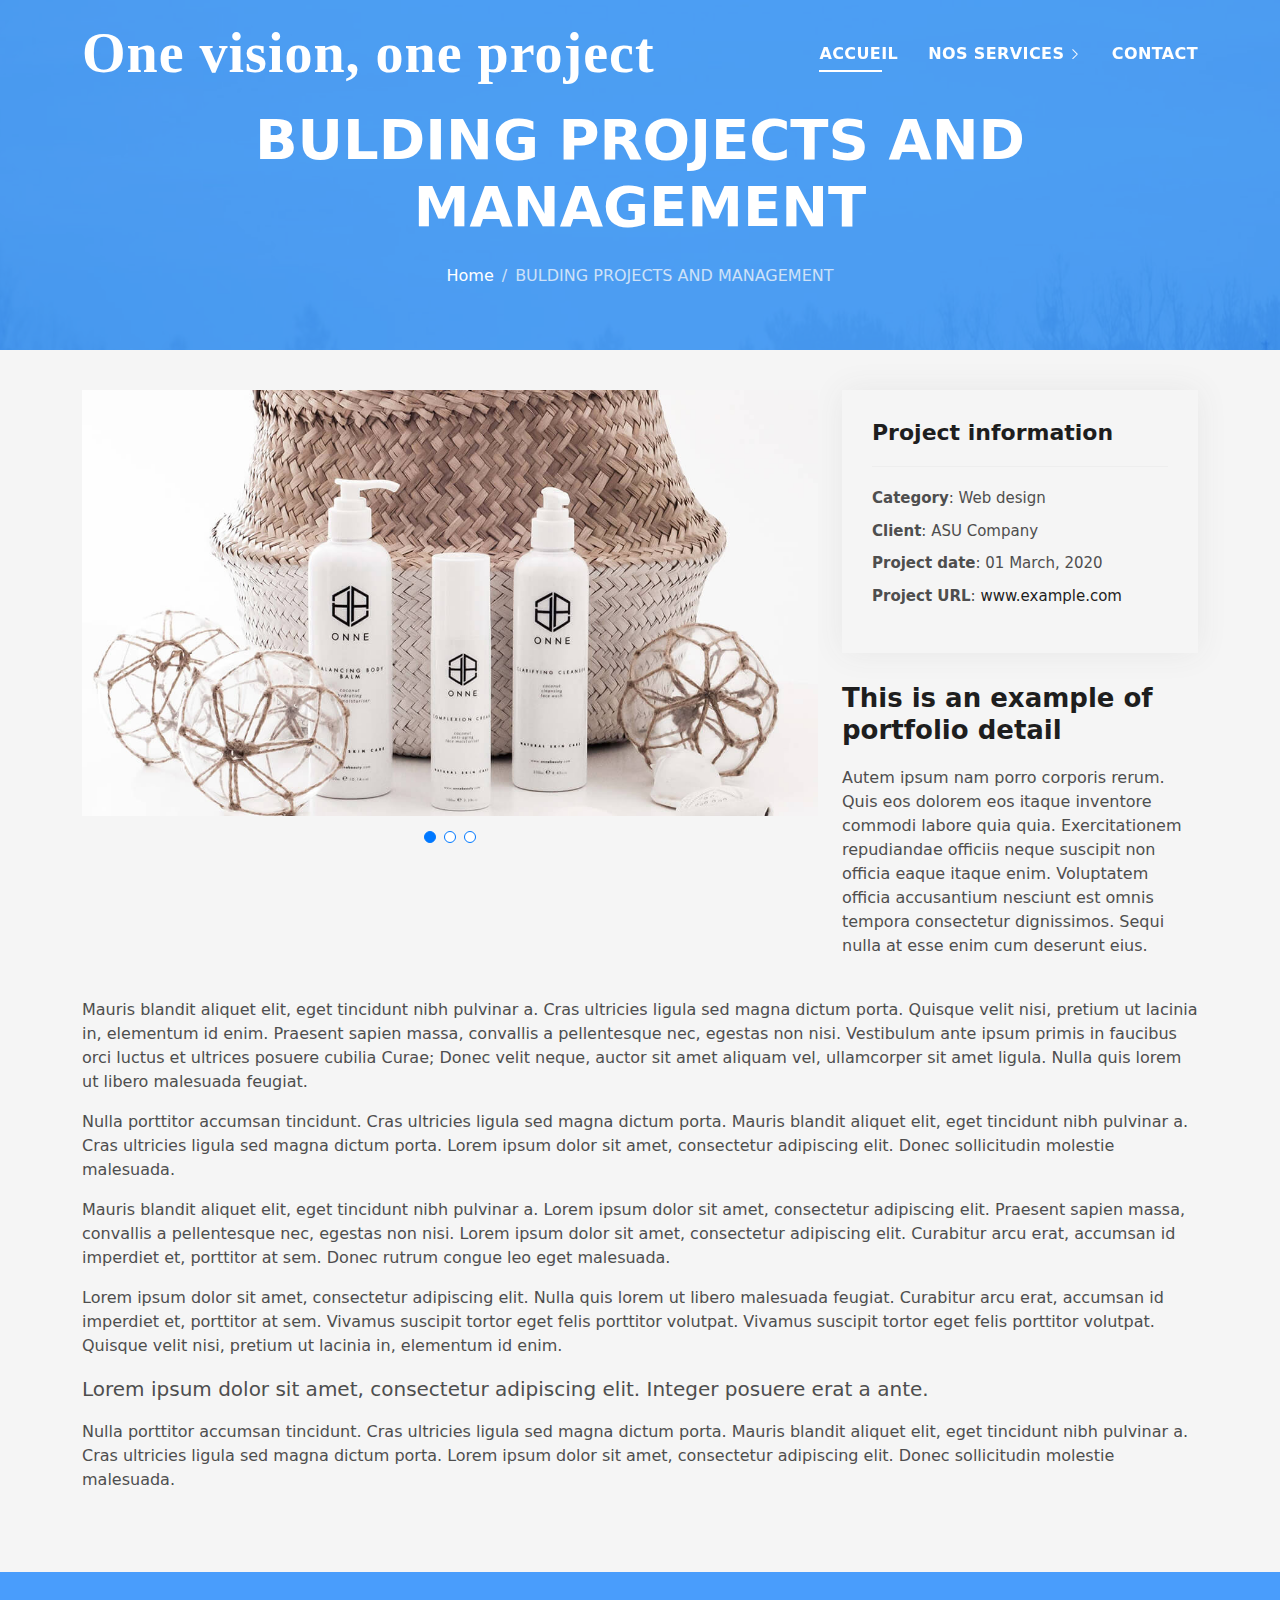
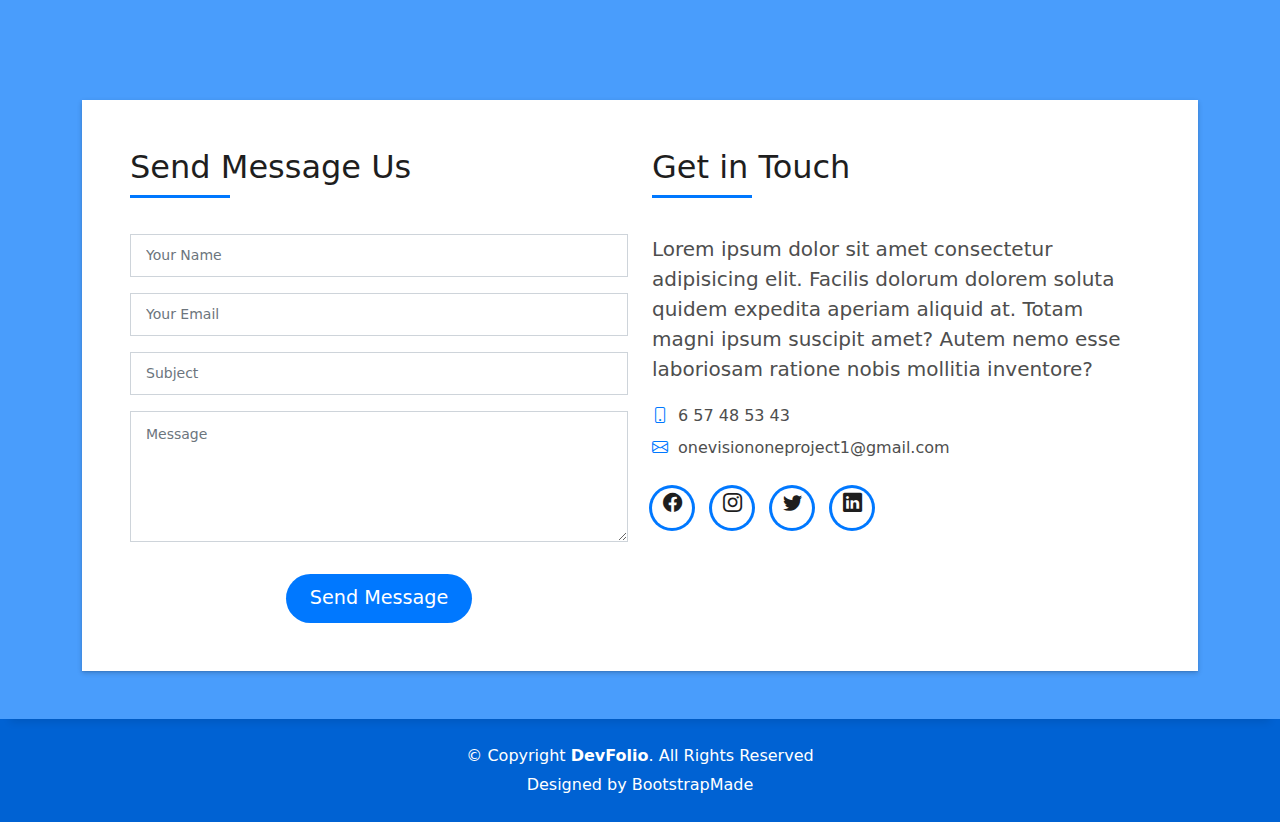
<file: buldingprojet.html>
<!DOCTYPE html>
<html lang="fr">

<head>
  <meta charset="utf-8">
  <meta content="width=device-width, initial-scale=1.0" name="viewport">

  <title>One visison, One project</title>
  <meta content="" name="description">
  <meta content="" name="keywords">

  <!-- Favicons -->
  <link href="assets/img/favicon (1).ico" rel="icon">
  <link href="assets/img/favicon (1).ico" rel="apple-touch-icon">

  <!-- Vendor CSS Files -->
  <link href="assets/vendor/bootstrap/css/bootstrap.min.css" rel="stylesheet">
  <link href="assets/vendor/bootstrap-icons/bootstrap-icons.css" rel="stylesheet">
  <link href="assets/vendor/glightbox/css/glightbox.min.css" rel="stylesheet">
  <link href="assets/vendor/swiper/swiper-bundle.min.css" rel="stylesheet">

  <!-- Template Main CSS File -->
  <link href="assets/css/style.css" rel="stylesheet">

  <!-- =======================================================
  * Template Name: DevFolio - v4.7.1
  * Template URL: https://bootstrapmade.com/devfolio-bootstrap-portfolio-html-template/
  * Author: BootstrapMade.com
  * License: https://bootstrapmade.com/license/
  ======================================================== -->
</head>

<body>

  <!-- ======= Header ======= -->
  <header id="header" class="fixed-top">
    <div class="container d-flex align-items-center justify-content-between">

      <h1 class="logo"><a href="index.html" style="font-family: Monotype Corsiva; font-size: 2em;">One vision, one project</a></h1>
      <!-- Uncomment below if you prefer to use an image logo -->
      <!-- <a href="index.html" class="logo"><img src="assets/img/logo.png" alt="" class="img-fluid"></a>-->

      <nav id="navbar" class="navbar">
        <ul>
          <li><a class="nav-link scrollto active" href="#hero">Accueil</a></li>
          <li class="dropdown"><a href="#"><span>Nos services</span> <i class="bi bi-chevron-right"></i></a>
            <ul>
              <li><a href="portfolio-details.html">ENTREPRENEURIAL PROJECTS</a></li>
              <li><a href="details_ITdeveloppement.html">IT DEVELOPMENT</a></li>
              <li><a href="details_socialprojects.html">SOCIAL PROJECTS AND DEVELOPMENT</a></li>
              <li><a href="#">BULDING PROJECTS AND MANAGEMENT</a></li>
              <li><a href="training.html">SEMINAR AND TRAINING</a></li>
            </ul>
          </li>
          <li><a class="nav-link scrollto" href="#contact">Contact</a></li>
        </ul>
         
        <i class="bi bi-list mobile-nav-toggle"></i>
      </nav><!-- .navbar -->

    </div>
  </header><!-- End Header -->

  <div class="hero hero-single route bg-image" style="background-image: url(assets/img/overlay-bg.jpg)">
    <div class="overlay-mf"></div>
    <div class="hero-content display-table">
      <div class="table-cell">
        <div class="container">
          <h2 class="hero-title mb-4">BULDING PROJECTS AND MANAGEMENT</h2>
          <ol class="breadcrumb d-flex justify-content-center">
            <li class="breadcrumb-item">
              <a href="index.html">Home</a>
            </li>
            <li class="breadcrumb-item active">BULDING PROJECTS AND MANAGEMENT</li>
          </ol>
        </div>
      </div>
    </div>
  </div>

  <main id="main">

    <!-- ======= Portfolio Details Section ======= -->
    <section id="portfolio-details" class="portfolio-details">
      <div class="container">

        <div class="row gy-4">

          <div class="col-lg-8">
            <div class="portfolio-details-slider swiper">
              <div class="swiper-wrapper align-items-center">

                <div class="swiper-slide">
                  <img src="assets/img/portfolio-details-1.jpg" alt="">
                </div>

                <div class="swiper-slide">
                  <img src="assets/img/portfolio-details-2.jpg" alt="">
                </div>

                <div class="swiper-slide">
                  <img src="assets/img/portfolio-details-3.jpg" alt="">
                </div>

              </div>
              <div class="swiper-pagination"></div>
            </div>
          </div>

          <div class="col-lg-4">
            <div class="portfolio-info">
              <h3>Project information</h3>
              <ul>
                <li><strong>Category</strong>: Web design</li>
                <li><strong>Client</strong>: ASU Company</li>
                <li><strong>Project date</strong>: 01 March, 2020</li>
                <li><strong>Project URL</strong>: <a href="#">www.example.com</a></li>
              </ul>
            </div>
            <div class="portfolio-description">
              <h2>This is an example of portfolio detail</h2>
              <p>
                Autem ipsum nam porro corporis rerum. Quis eos dolorem eos itaque inventore commodi labore quia quia. Exercitationem repudiandae officiis neque suscipit non officia eaque itaque enim. Voluptatem officia accusantium nesciunt est omnis tempora consectetur dignissimos. Sequi nulla at esse enim cum deserunt eius.
              </p>
            </div>
          </div>
          <div class="article-content">
            <p>
              Mauris blandit aliquet elit, eget tincidunt nibh pulvinar a. Cras ultricies ligula sed magna dictum
              porta. Quisque velit
              nisi, pretium ut lacinia in, elementum id enim. Praesent sapien massa, convallis a pellentesque
              nec, egestas non nisi. Vestibulum ante ipsum primis in faucibus orci luctus et ultrices posuere
              cubilia Curae; Donec velit neque, auctor sit amet aliquam vel, ullamcorper sit amet ligula.
              Nulla quis lorem ut libero malesuada feugiat.
            </p>
            <p>
              Nulla porttitor accumsan tincidunt. Cras ultricies ligula sed magna dictum porta. Mauris blandit
              aliquet elit, eget tincidunt
              nibh pulvinar a. Cras ultricies ligula sed magna dictum porta. Lorem ipsum dolor sit amet,
              consectetur adipiscing elit. Donec sollicitudin molestie malesuada.
            </p>
            <p>
              Mauris blandit aliquet elit, eget tincidunt nibh pulvinar a. Lorem ipsum dolor sit amet, consectetur
              adipiscing elit. Praesent
              sapien massa, convallis a pellentesque nec, egestas non nisi. Lorem ipsum dolor sit amet,
              consectetur adipiscing elit. Curabitur arcu erat, accumsan id imperdiet et, porttitor at
              sem. Donec rutrum congue leo eget malesuada.
            </p>
            <p>
              Lorem ipsum dolor sit amet, consectetur adipiscing elit. Nulla quis lorem ut libero malesuada feugiat.
              Curabitur arcu erat,
              accumsan id imperdiet et, porttitor at sem. Vivamus suscipit tortor eget felis porttitor
              volutpat. Vivamus suscipit tortor eget felis porttitor volutpat. Quisque velit nisi, pretium
              ut lacinia in, elementum id enim.
            </p>
            <blockquote class="blockquote">
              <p class="mb-0">Lorem ipsum dolor sit amet, consectetur adipiscing elit. Integer posuere erat a ante.</p>
            </blockquote>
            <p>
              Nulla porttitor accumsan tincidunt. Cras ultricies ligula sed magna dictum porta. Mauris blandit
              aliquet elit, eget tincidunt
              nibh pulvinar a. Cras ultricies ligula sed magna dictum porta. Lorem ipsum dolor sit amet,
              consectetur adipiscing elit. Donec sollicitudin molestie malesuada.
            </p>
          </div>
        </div>

      </div>
    </section><!-- End Portfolio Details Section -->

  </main><!-- End #main -->
<!-- section des contacts -->
<section id="contact" class="paralax-mf footer-paralax bg-image sect-mt4 route" style="background-image: url(assets/img/overlay-bg.jpg)">
  <div class="overlay-mf"></div>
  <div class="container">
    <div class="row">
      <div class="col-sm-12">
        <div class="contact-mf">
          <div id="contact" class="box-shadow-full">
            <div class="row">
              <div class="col-md-6">
                <div class="title-box-2">
                  <h5 class="title-left">
                    Send Message Us
                  </h5>
                </div>
                <div>
                  <form action="forms/contact.php" method="post" role="form" class="php-email-form">
                    <div class="row">
                      <div class="col-md-12 mb-3">
                        <div class="form-group">
                          <input type="text" name="name" class="form-control" id="name" placeholder="Your Name" required>
                        </div>
                      </div>
                      <div class="col-md-12 mb-3">
                        <div class="form-group">
                          <input type="email" class="form-control" name="email" id="email" placeholder="Your Email" required>
                        </div>
                      </div>
                      <div class="col-md-12 mb-3">
                        <div class="form-group">
                          <input type="text" class="form-control" name="subject" id="subject" placeholder="Subject" required>
                        </div>
                      </div>
                      <div class="col-md-12">
                        <div class="form-group">
                          <textarea class="form-control" name="message" rows="5" placeholder="Message" required></textarea>
                        </div>
                      </div>
                      <div class="col-md-12 text-center my-3">
                        <div class="loading">Loading</div>
                        <div class="error-message"></div>
                        <div class="sent-message">Your message has been sent. Thank you!</div>
                      </div>
                      <div class="col-md-12 text-center">
                        <button type="submit" class="button button-a button-big button-rouded">Send Message</button>
                      </div>
                    </div>
                  </form>
                </div>
              </div>
              <div class="col-md-6">
                <div class="title-box-2 pt-4 pt-md-0">
                  <h5 class="title-left">
                    Get in Touch
                  </h5>
                </div>
                <div class="more-info">
                  <p class="lead">
                    Lorem ipsum dolor sit amet consectetur adipisicing elit. Facilis dolorum dolorem soluta quidem
                    expedita aperiam aliquid at.
                    Totam magni ipsum suscipit amet? Autem nemo esse laboriosam ratione nobis
                    mollitia inventore?
                  </p>
                  <ul class="list-ico">
                    <li><span class="bi bi-phone"></span>6 57 48 53 43</li>
                    <li><span class="bi bi-envelope" style="font-style: inherit; font-family: -apple-system, BlinkMacSystemFont;"></span>onevisiononeproject1@gmail.com</li>
                  </ul>
                </div>
                <div class="socials">
                  <ul>
                    <li><a href=""><span class="ico-circle"><i class="bi bi-facebook"></i></span></a></li>
                    <li><a href=""><span class="ico-circle"><i class="bi bi-instagram"></i></span></a></li>
                    <li><a href=""><span class="ico-circle"><i class="bi bi-twitter"></i></span></a></li>
                    <li><a href=""><span class="ico-circle"><i class="bi bi-linkedin"></i></span></a></li>
                  </ul>
                </div>
              </div>
            </div>
          </div>
        </div>
      </div>
    </div>
  </div>
</section>
<!-- fin section de contact -->
  <!-- ======= Footer ======= -->
  <footer>
    <div class="container">
      <div class="row">
        <div class="col-sm-12">
          <div class="copyright-box">
            <p class="copyright">&copy; Copyright <strong>DevFolio</strong>. All Rights Reserved</p>
            <div class="credits">
              <!--
              All the links in the footer should remain intact.
              You can delete the links only if you purchased the pro version.
              Licensing information: https://bootstrapmade.com/license/
              Purchase the pro version with working PHP/AJAX contact form: https://bootstrapmade.com/buy/?theme=DevFolio
            -->
              Designed by <a href="https://bootstrapmade.com/">BootstrapMade</a>
            </div>
          </div>
        </div>
      </div>
    </div>
  </footer><!-- End  Footer -->

  <div id="preloader"></div>
  <a href="#" class="back-to-top d-flex align-items-center justify-content-center"><i class="bi bi-arrow-up-short"></i></a>

  <!-- Vendor JS Files -->
  <script src="assets/vendor/purecounter/purecounter.js"></script>
  <script src="assets/vendor/bootstrap/js/bootstrap.bundle.min.js"></script>
  <script src="assets/vendor/glightbox/js/glightbox.min.js"></script>
  <script src="assets/vendor/swiper/swiper-bundle.min.js"></script>
  <script src="assets/vendor/typed.js/typed.min.js"></script>
  <script src="assets/vendor/php-email-form/validate.js"></script>

  <!-- Template Main JS File -->
  <script src="assets/js/main.js"></script>

</body>

</html>
</file>
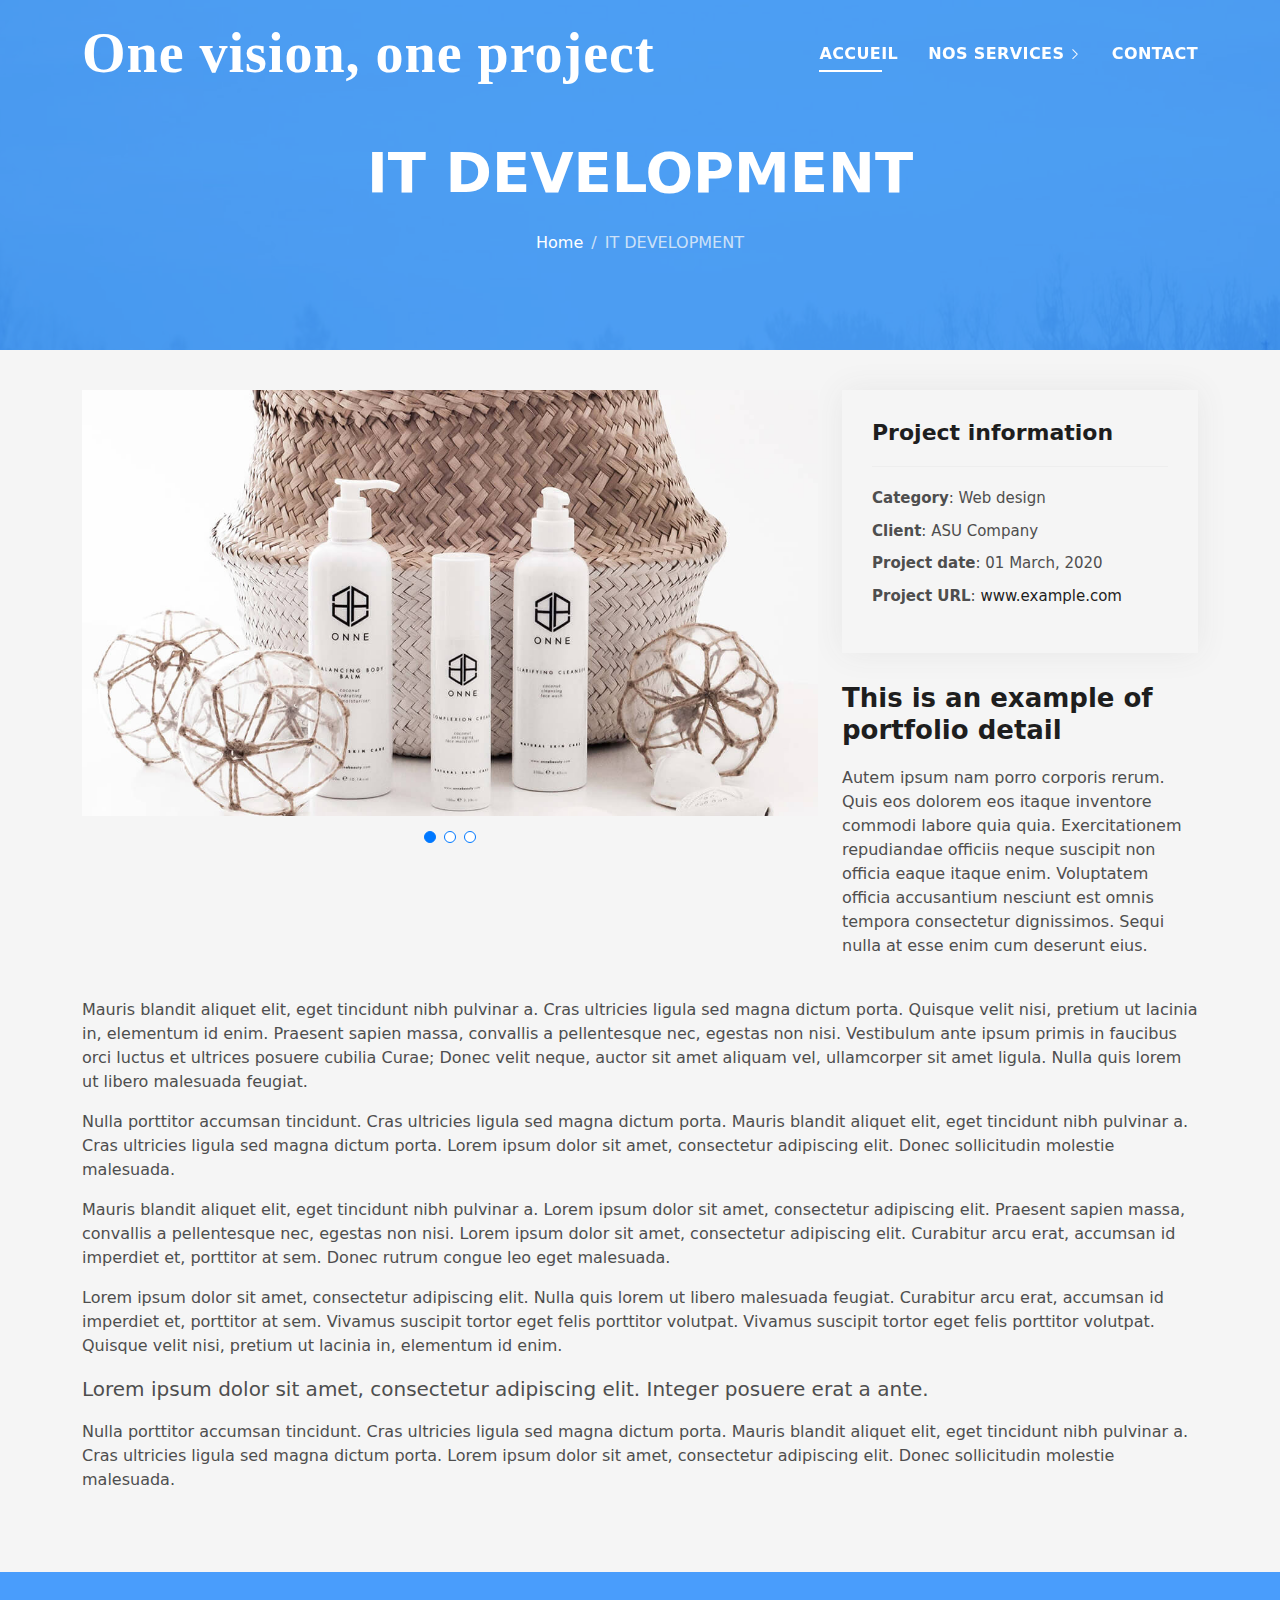
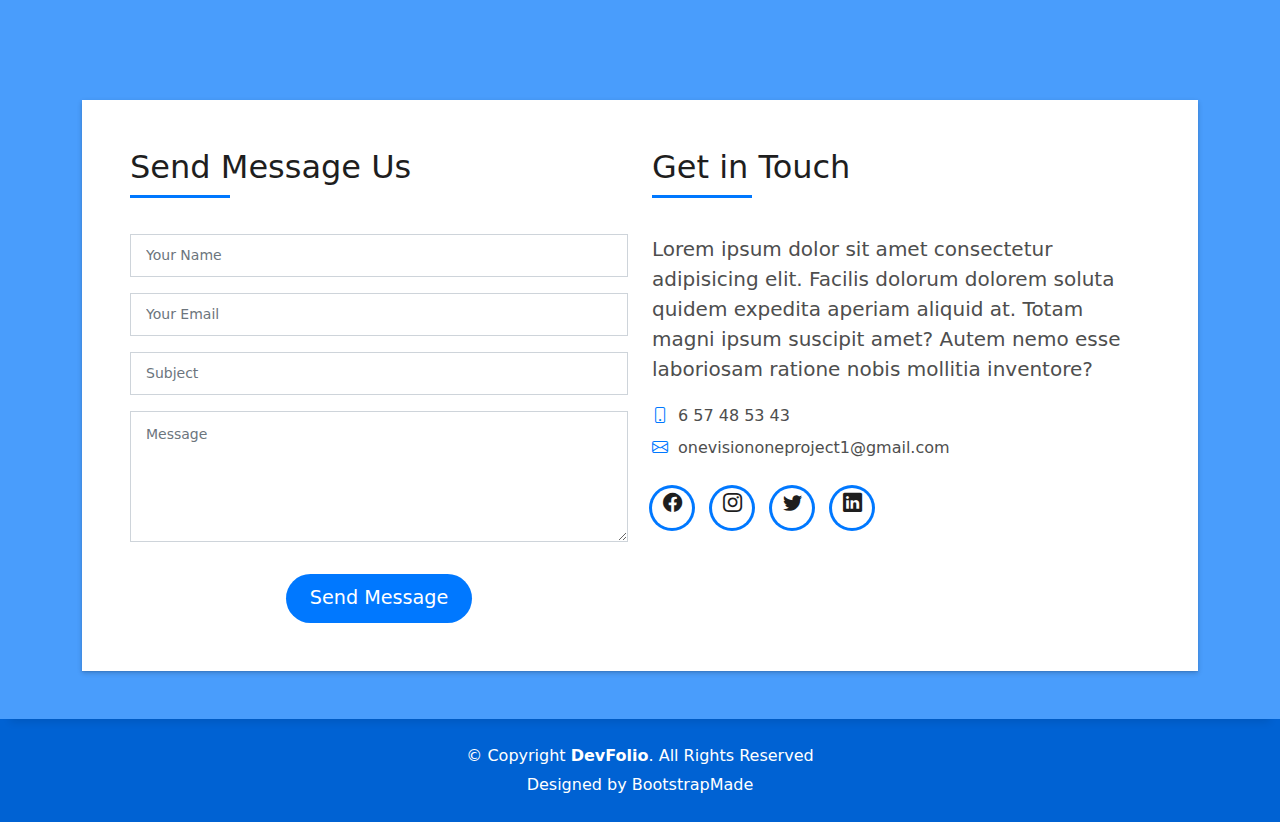
<file: details_ITdeveloppement.html>
<!DOCTYPE html>
<html lang="en">

<head>
  <meta charset="utf-8">
  <meta content="width=device-width, initial-scale=1.0" name="viewport">

  <title>One visison, One project</title>
  <meta content="" name="description">
  <meta content="" name="keywords">

  <!-- Favicons -->
  <link href="assets/img/favicon (1).ico" rel="icon">
  <link href="assets/img/favicon (1).ico" rel="apple-touch-icon">

  <!-- Vendor CSS Files -->
  <link href="assets/vendor/bootstrap/css/bootstrap.min.css" rel="stylesheet">
  <link href="assets/vendor/bootstrap-icons/bootstrap-icons.css" rel="stylesheet">
  <link href="assets/vendor/glightbox/css/glightbox.min.css" rel="stylesheet">
  <link href="assets/vendor/swiper/swiper-bundle.min.css" rel="stylesheet">

  <!-- Template Main CSS File -->
  <link href="assets/css/style.css" rel="stylesheet">

  <!-- =======================================================
  * Template Name: DevFolio - v4.7.1
  * Template URL: https://bootstrapmade.com/devfolio-bootstrap-portfolio-html-template/
  * Author: BootstrapMade.com
  * License: https://bootstrapmade.com/license/
  ======================================================== -->
</head>

<body>

  <!-- ======= Header ======= -->
  <header id="header" class="fixed-top">
    <div class="container d-flex align-items-center justify-content-between">

      <h1 class="logo"><a href="index.html" style="font-family: Monotype Corsiva; font-size: 2em;">One vision, one project</a></h1>
      <!-- Uncomment below if you prefer to use an image logo -->
      <!-- <a href="index.html" class="logo"><img src="assets/img/logo.png" alt="" class="img-fluid"></a>-->

      <nav id="navbar" class="navbar">
        <ul>
          <li><a class="nav-link scrollto active" href="#hero">Accueil</a></li>
          <li class="dropdown"><a href="#"><span>Nos services</span> <i class="bi bi-chevron-right"></i></a>
            <ul>
              <li><a href="portfolio-details.html">ENTREPRENEURIAL PROJECTS</a></li>
              <li><a href="#">IT DEVELOPMENT</a></li>
              <li><a href="details_socialprojects.html">SOCIAL PROJECTS AND DEVELOPMENT</a></li>
              <li><a href="buldingprojet.html">BULDING PROJECTS AND MANAGEMENT</a></li>
              <li><a href="training.html">SEMINAR AND TRAINING</a></li>
            </ul>
          </li>
          <li><a class="nav-link scrollto" href="index.html/#contact">Contact</a></li>
        </ul>
         
        <i class="bi bi-list mobile-nav-toggle"></i>
      </nav><!-- .navbar -->

    </div>
  </header><!-- End Header -->

  <div class="hero hero-single route bg-image" style="background-image: url(assets/img/overlay-bg.jpg)">
    <div class="overlay-mf"></div>
    <div class="hero-content display-table">
      <div class="table-cell">
        <div class="container">
          <h2 class="hero-title mb-4">IT DEVELOPMENT</h2>
          <ol class="breadcrumb d-flex justify-content-center">
            <li class="breadcrumb-item">
              <a href="index.html">Home</a>
            </li>
            <li class="breadcrumb-item active">IT DEVELOPMENT</li>
          </ol>
        </div>
      </div>
    </div>
  </div>

  <main id="main">

    <!-- ======= Portfolio Details Section ======= -->
    <section id="portfolio-details" class="portfolio-details">
      <div class="container">

        <div class="row gy-4">

          <div class="col-lg-8">
            <div class="portfolio-details-slider swiper">
              <div class="swiper-wrapper align-items-center">

                <div class="swiper-slide">
                  <img src="assets/img/portfolio-details-1.jpg" alt="">
                </div>

                <div class="swiper-slide">
                  <img src="assets/img/portfolio-details-2.jpg" alt="">
                </div>

                <div class="swiper-slide">
                  <img src="assets/img/portfolio-details-3.jpg" alt="">
                </div>

              </div>
              <div class="swiper-pagination"></div>
            </div>
          </div>

          <div class="col-lg-4">
            <div class="portfolio-info">
              <h3>Project information</h3>
              <ul>
                <li><strong>Category</strong>: Web design</li>
                <li><strong>Client</strong>: ASU Company</li>
                <li><strong>Project date</strong>: 01 March, 2020</li>
                <li><strong>Project URL</strong>: <a href="#">www.example.com</a></li>
              </ul>
            </div>
            <div class="portfolio-description">
              <h2>This is an example of portfolio detail</h2>
              <p>
                Autem ipsum nam porro corporis rerum. Quis eos dolorem eos itaque inventore commodi labore quia quia. Exercitationem repudiandae officiis neque suscipit non officia eaque itaque enim. Voluptatem officia accusantium nesciunt est omnis tempora consectetur dignissimos. Sequi nulla at esse enim cum deserunt eius.
              </p>
            </div>
          </div>
          <div class="article-content">
            <p>
              Mauris blandit aliquet elit, eget tincidunt nibh pulvinar a. Cras ultricies ligula sed magna dictum
              porta. Quisque velit
              nisi, pretium ut lacinia in, elementum id enim. Praesent sapien massa, convallis a pellentesque
              nec, egestas non nisi. Vestibulum ante ipsum primis in faucibus orci luctus et ultrices posuere
              cubilia Curae; Donec velit neque, auctor sit amet aliquam vel, ullamcorper sit amet ligula.
              Nulla quis lorem ut libero malesuada feugiat.
            </p>
            <p>
              Nulla porttitor accumsan tincidunt. Cras ultricies ligula sed magna dictum porta. Mauris blandit
              aliquet elit, eget tincidunt
              nibh pulvinar a. Cras ultricies ligula sed magna dictum porta. Lorem ipsum dolor sit amet,
              consectetur adipiscing elit. Donec sollicitudin molestie malesuada.
            </p>
            <p>
              Mauris blandit aliquet elit, eget tincidunt nibh pulvinar a. Lorem ipsum dolor sit amet, consectetur
              adipiscing elit. Praesent
              sapien massa, convallis a pellentesque nec, egestas non nisi. Lorem ipsum dolor sit amet,
              consectetur adipiscing elit. Curabitur arcu erat, accumsan id imperdiet et, porttitor at
              sem. Donec rutrum congue leo eget malesuada.
            </p>
            <p>
              Lorem ipsum dolor sit amet, consectetur adipiscing elit. Nulla quis lorem ut libero malesuada feugiat.
              Curabitur arcu erat,
              accumsan id imperdiet et, porttitor at sem. Vivamus suscipit tortor eget felis porttitor
              volutpat. Vivamus suscipit tortor eget felis porttitor volutpat. Quisque velit nisi, pretium
              ut lacinia in, elementum id enim.
            </p>
            <blockquote class="blockquote">
              <p class="mb-0">Lorem ipsum dolor sit amet, consectetur adipiscing elit. Integer posuere erat a ante.</p>
            </blockquote>
            <p>
              Nulla porttitor accumsan tincidunt. Cras ultricies ligula sed magna dictum porta. Mauris blandit
              aliquet elit, eget tincidunt
              nibh pulvinar a. Cras ultricies ligula sed magna dictum porta. Lorem ipsum dolor sit amet,
              consectetur adipiscing elit. Donec sollicitudin molestie malesuada.
            </p>
          </div>
        </div>

      </div>
    </section><!-- End Portfolio Details Section -->

  </main><!-- End #main -->
<!-- section des contacts -->
<section id="contact" class="paralax-mf footer-paralax bg-image sect-mt4 route" style="background-image: url(assets/img/overlay-bg.jpg)">
  <div class="overlay-mf"></div>
  <div class="container">
    <div class="row">
      <div class="col-sm-12">
        <div class="contact-mf">
          <div id="contact" class="box-shadow-full">
            <div class="row">
              <div class="col-md-6">
                <div class="title-box-2">
                  <h5 class="title-left">
                    Send Message Us
                  </h5>
                </div>
                <div>
                  <form action="forms/contact.php" method="post" role="form" class="php-email-form">
                    <div class="row">
                      <div class="col-md-12 mb-3">
                        <div class="form-group">
                          <input type="text" name="name" class="form-control" id="name" placeholder="Your Name" required>
                        </div>
                      </div>
                      <div class="col-md-12 mb-3">
                        <div class="form-group">
                          <input type="email" class="form-control" name="email" id="email" placeholder="Your Email" required>
                        </div>
                      </div>
                      <div class="col-md-12 mb-3">
                        <div class="form-group">
                          <input type="text" class="form-control" name="subject" id="subject" placeholder="Subject" required>
                        </div>
                      </div>
                      <div class="col-md-12">
                        <div class="form-group">
                          <textarea class="form-control" name="message" rows="5" placeholder="Message" required></textarea>
                        </div>
                      </div>
                      <div class="col-md-12 text-center my-3">
                        <div class="loading">Loading</div>
                        <div class="error-message"></div>
                        <div class="sent-message">Your message has been sent. Thank you!</div>
                      </div>
                      <div class="col-md-12 text-center">
                        <button type="submit" class="button button-a button-big button-rouded">Send Message</button>
                      </div>
                    </div>
                  </form>
                </div>
              </div>
              <div class="col-md-6">
                <div class="title-box-2 pt-4 pt-md-0">
                  <h5 class="title-left">
                    Get in Touch
                  </h5>
                </div>
                <div class="more-info">
                  <p class="lead">
                    Lorem ipsum dolor sit amet consectetur adipisicing elit. Facilis dolorum dolorem soluta quidem
                    expedita aperiam aliquid at.
                    Totam magni ipsum suscipit amet? Autem nemo esse laboriosam ratione nobis
                    mollitia inventore?
                  </p>
                  <ul class="list-ico">
                    <li><span class="bi bi-phone"></span>6 57 48 53 43</li>
                    <li><span class="bi bi-envelope" style="font-style: inherit; font-family: -apple-system, BlinkMacSystemFont;"></span>onevisiononeproject1@gmail.com</li>
                  </ul>
                </div>
                <div class="socials">
                  <ul>
                    <li><a href=""><span class="ico-circle"><i class="bi bi-facebook"></i></span></a></li>
                    <li><a href=""><span class="ico-circle"><i class="bi bi-instagram"></i></span></a></li>
                    <li><a href=""><span class="ico-circle"><i class="bi bi-twitter"></i></span></a></li>
                    <li><a href=""><span class="ico-circle"><i class="bi bi-linkedin"></i></span></a></li>
                  </ul>
                </div>
              </div>
            </div>
          </div>
        </div>
      </div>
    </div>
  </div>
</section>
<!-- fin section de contact -->
  <!-- ======= Footer ======= -->
  <footer>
    <div class="container">
      <div class="row">
        <div class="col-sm-12">
          <div class="copyright-box">
            <p class="copyright">&copy; Copyright <strong>DevFolio</strong>. All Rights Reserved</p>
            <div class="credits">
              <!--
              All the links in the footer should remain intact.
              You can delete the links only if you purchased the pro version.
              Licensing information: https://bootstrapmade.com/license/
              Purchase the pro version with working PHP/AJAX contact form: https://bootstrapmade.com/buy/?theme=DevFolio
            -->
              Designed by <a href="https://bootstrapmade.com/">BootstrapMade</a>
            </div>
          </div>
        </div>
      </div>
    </div>
  </footer><!-- End  Footer -->

  <div id="preloader"></div>
  <a href="#" class="back-to-top d-flex align-items-center justify-content-center"><i class="bi bi-arrow-up-short"></i></a>

  <!-- Vendor JS Files -->
  <script src="assets/vendor/purecounter/purecounter.js"></script>
  <script src="assets/vendor/bootstrap/js/bootstrap.bundle.min.js"></script>
  <script src="assets/vendor/glightbox/js/glightbox.min.js"></script>
  <script src="assets/vendor/swiper/swiper-bundle.min.js"></script>
  <script src="assets/vendor/typed.js/typed.min.js"></script>
  <script src="assets/vendor/php-email-form/validate.js"></script>

  <!-- Template Main JS File -->
  <script src="assets/js/main.js"></script>

</body>

</html>
</file>
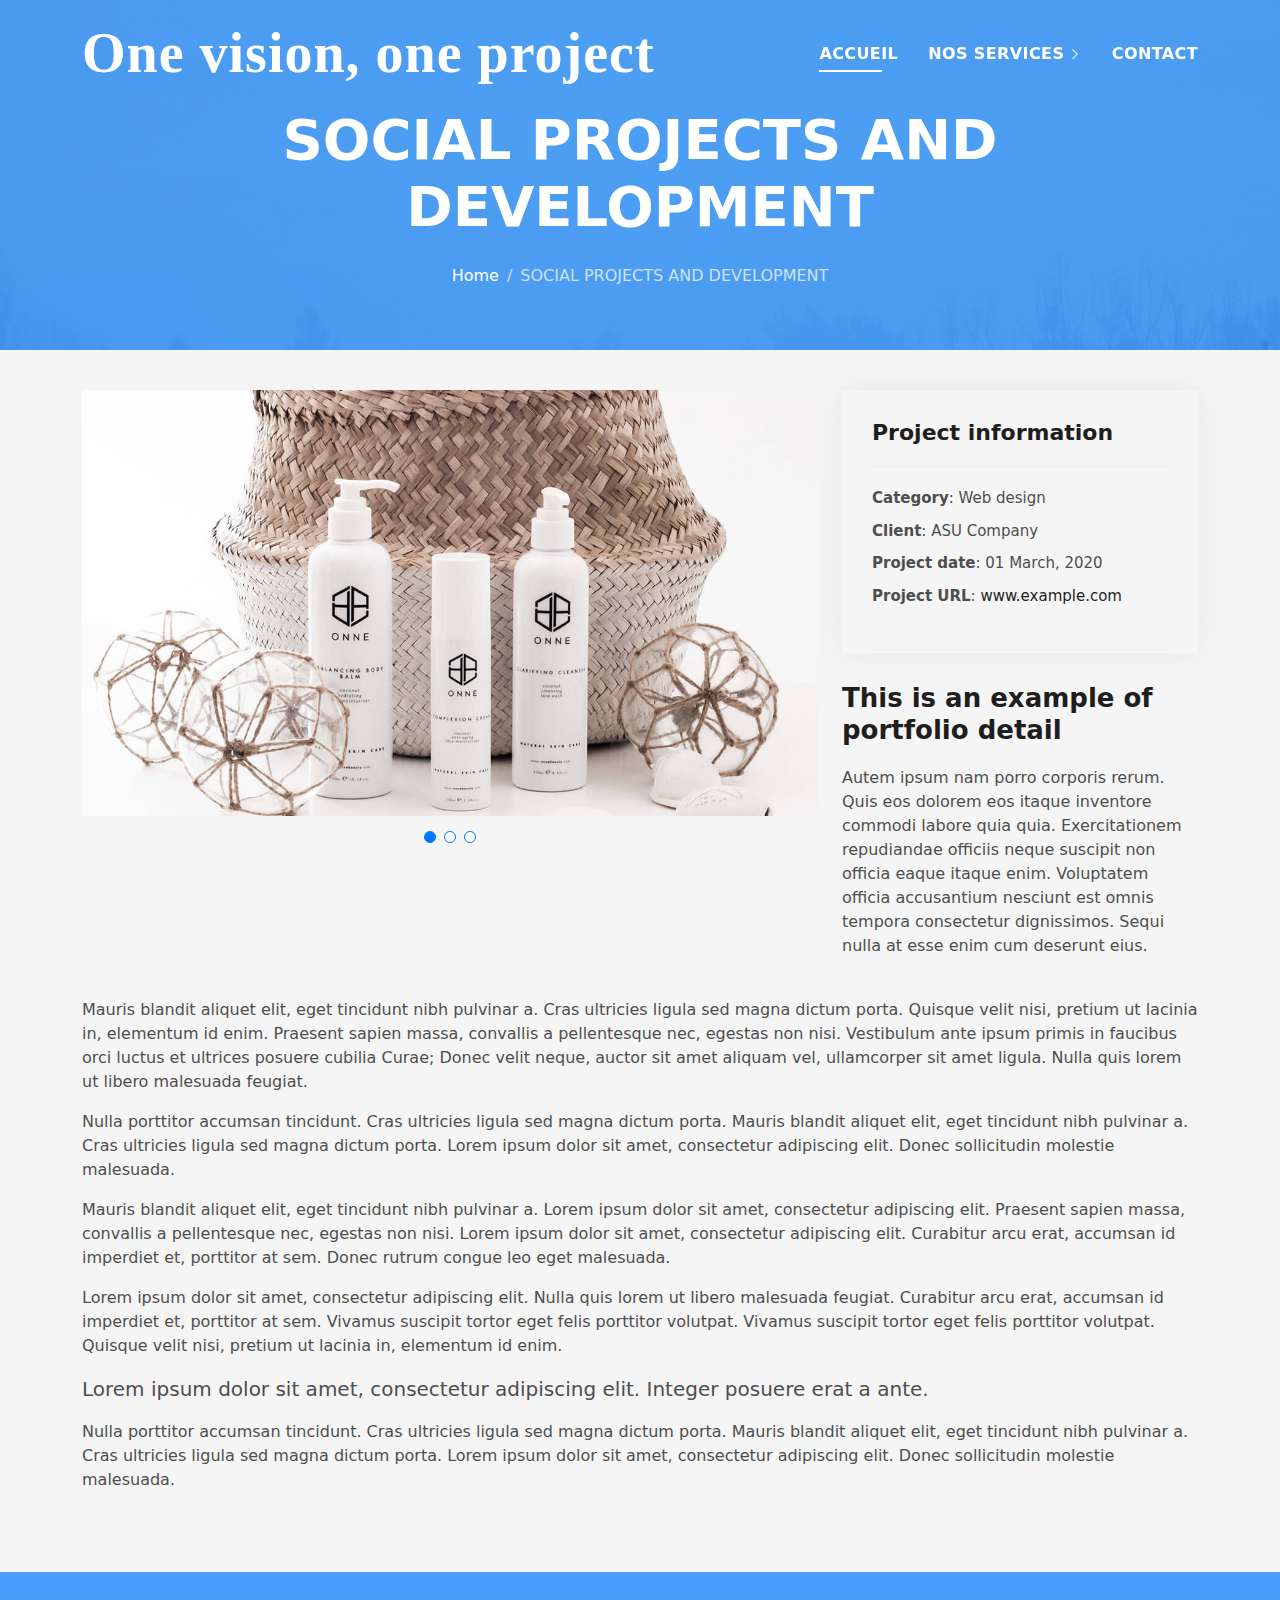
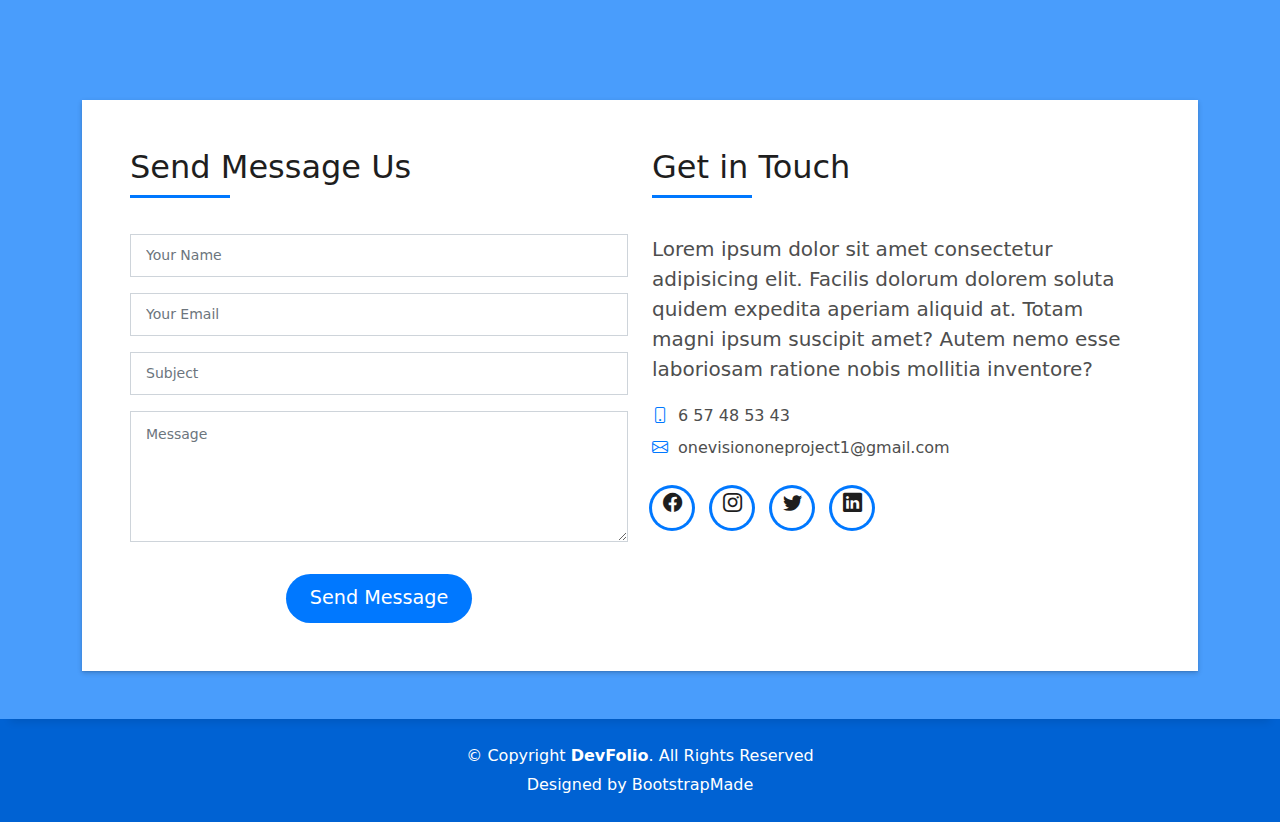
<file: details_socialprojects.html>
<!DOCTYPE html>
<html lang="en">

<head>
  <meta charset="utf-8">
  <meta content="width=device-width, initial-scale=1.0" name="viewport">

  <title>One visison, One project</title>
  <meta content="" name="description">
  <meta content="" name="keywords">

  <!-- Favicons -->
  <link href="assets/img/favicon (1).ico" rel="icon">
  <link href="assets/img/favicon (1).ico" rel="apple-touch-icon">
  <!-- Vendor CSS Files -->
  <link href="assets/vendor/bootstrap/css/bootstrap.min.css" rel="stylesheet">
  <link href="assets/vendor/bootstrap-icons/bootstrap-icons.css" rel="stylesheet">
  <link href="assets/vendor/glightbox/css/glightbox.min.css" rel="stylesheet">
  <link href="assets/vendor/swiper/swiper-bundle.min.css" rel="stylesheet">

  <!-- Template Main CSS File -->
  <link href="assets/css/style.css" rel="stylesheet">

  <!-- =======================================================
  * Template Name: DevFolio - v4.7.1
  * Template URL: https://bootstrapmade.com/devfolio-bootstrap-portfolio-html-template/
  * Author: BootstrapMade.com
  * License: https://bootstrapmade.com/license/
  ======================================================== -->
</head>

<body>

  <!-- ======= Header ======= -->
  <header id="header" class="fixed-top">
    <div class="container d-flex align-items-center justify-content-between">

      <h1 class="logo"><a href="index.html" style="font-family: Monotype Corsiva; font-size: 2em;">One vision, one project</a></h1>
      <!-- Uncomment below if you prefer to use an image logo -->
      <!-- <a href="index.html" class="logo"><img src="assets/img/logo.png" alt="" class="img-fluid"></a>-->

      <nav id="navbar" class="navbar">
        <ul>
          <li><a class="nav-link scrollto active" href="index.html">Accueil</a></li>
          <li class="dropdown"><a href="#"><span>Nos services</span> <i class="bi bi-chevron-right"></i></a>
            <ul>
              <li><a href="portfolio-details.html">ENTREPRENEURIAL PROJECTS</a></li>
              <li><a href="details_ITdeveloppement.html">IT DEVELOPMENT</a></li>
              <li><a href="#">SOCIAL PROJECTS AND DEVELOPMENT</a></li>
              <li><a href="buldingprojet.html">BULDING PROJECTS AND MANAGEMENT</a></li>
              <li><a href="training.html">SEMINAR AND TRAINING</a></li>
            </ul>
          </li>
          <li><a class="nav-link scrollto" href="index.html/#contact">Contact</a></li>
        </ul>
         
        <i class="bi bi-list mobile-nav-toggle"></i>
      </nav><!-- .navbar -->

    </div>
  </header><!-- End Header -->

  <div class="hero hero-single route bg-image" style="background-image: url(assets/img/overlay-bg.jpg)">
    <div class="overlay-mf"></div>
    <div class="hero-content display-table">
      <div class="table-cell">
        <div class="container">
          <h2 class="hero-title mb-4">SOCIAL PROJECTS AND DEVELOPMENT</h2>
          <ol class="breadcrumb d-flex justify-content-center">
            <li class="breadcrumb-item">
              <a href="index.html">Home</a>
            </li>
            <li class="breadcrumb-item active">SOCIAL PROJECTS AND DEVELOPMENT</li>
          </ol>
        </div>
      </div>
    </div>
  </div>

  <main id="main">

    <!-- ======= Portfolio Details Section ======= -->
    <section id="portfolio-details" class="portfolio-details">
      <div class="container">

        <div class="row gy-4">

          <div class="col-lg-8">
            <div class="portfolio-details-slider swiper">
              <div class="swiper-wrapper align-items-center">

                <div class="swiper-slide">
                  <img src="assets/img/portfolio-details-1.jpg" alt="">
                </div>

                <div class="swiper-slide">
                  <img src="assets/img/portfolio-details-2.jpg" alt="">
                </div>

                <div class="swiper-slide">
                  <img src="assets/img/portfolio-details-3.jpg" alt="">
                </div>

              </div>
              <div class="swiper-pagination"></div>
            </div>
          </div>

          <div class="col-lg-4">
            <div class="portfolio-info">
              <h3>Project information</h3>
              <ul>
                <li><strong>Category</strong>: Web design</li>
                <li><strong>Client</strong>: ASU Company</li>
                <li><strong>Project date</strong>: 01 March, 2020</li>
                <li><strong>Project URL</strong>: <a href="#">www.example.com</a></li>
              </ul>
            </div>
            <div class="portfolio-description">
              <h2>This is an example of portfolio detail</h2>
              <p>
                Autem ipsum nam porro corporis rerum. Quis eos dolorem eos itaque inventore commodi labore quia quia. Exercitationem repudiandae officiis neque suscipit non officia eaque itaque enim. Voluptatem officia accusantium nesciunt est omnis tempora consectetur dignissimos. Sequi nulla at esse enim cum deserunt eius.
              </p>
            </div>
          </div>
          <div class="article-content">
            <p>
              Mauris blandit aliquet elit, eget tincidunt nibh pulvinar a. Cras ultricies ligula sed magna dictum
              porta. Quisque velit
              nisi, pretium ut lacinia in, elementum id enim. Praesent sapien massa, convallis a pellentesque
              nec, egestas non nisi. Vestibulum ante ipsum primis in faucibus orci luctus et ultrices posuere
              cubilia Curae; Donec velit neque, auctor sit amet aliquam vel, ullamcorper sit amet ligula.
              Nulla quis lorem ut libero malesuada feugiat.
            </p>
            <p>
              Nulla porttitor accumsan tincidunt. Cras ultricies ligula sed magna dictum porta. Mauris blandit
              aliquet elit, eget tincidunt
              nibh pulvinar a. Cras ultricies ligula sed magna dictum porta. Lorem ipsum dolor sit amet,
              consectetur adipiscing elit. Donec sollicitudin molestie malesuada.
            </p>
            <p>
              Mauris blandit aliquet elit, eget tincidunt nibh pulvinar a. Lorem ipsum dolor sit amet, consectetur
              adipiscing elit. Praesent
              sapien massa, convallis a pellentesque nec, egestas non nisi. Lorem ipsum dolor sit amet,
              consectetur adipiscing elit. Curabitur arcu erat, accumsan id imperdiet et, porttitor at
              sem. Donec rutrum congue leo eget malesuada.
            </p>
            <p>
              Lorem ipsum dolor sit amet, consectetur adipiscing elit. Nulla quis lorem ut libero malesuada feugiat.
              Curabitur arcu erat,
              accumsan id imperdiet et, porttitor at sem. Vivamus suscipit tortor eget felis porttitor
              volutpat. Vivamus suscipit tortor eget felis porttitor volutpat. Quisque velit nisi, pretium
              ut lacinia in, elementum id enim.
            </p>
            <blockquote class="blockquote">
              <p class="mb-0">Lorem ipsum dolor sit amet, consectetur adipiscing elit. Integer posuere erat a ante.</p>
            </blockquote>
            <p>
              Nulla porttitor accumsan tincidunt. Cras ultricies ligula sed magna dictum porta. Mauris blandit
              aliquet elit, eget tincidunt
              nibh pulvinar a. Cras ultricies ligula sed magna dictum porta. Lorem ipsum dolor sit amet,
              consectetur adipiscing elit. Donec sollicitudin molestie malesuada.
            </p>
          </div>
        </div>

      </div>
    </section><!-- End Portfolio Details Section -->

  </main><!-- End #main -->
<!-- section des contacts -->
<section id="contact" class="paralax-mf footer-paralax bg-image sect-mt4 route" style="background-image: url(assets/img/overlay-bg.jpg)">
  <div class="overlay-mf"></div>
  <div class="container">
    <div class="row">
      <div class="col-sm-12">
        <div class="contact-mf">
          <div id="contact" class="box-shadow-full">
            <div class="row">
              <div class="col-md-6">
                <div class="title-box-2">
                  <h5 class="title-left">
                    Send Message Us
                  </h5>
                </div>
                <div>
                  <form action="forms/contact.php" method="post" role="form" class="php-email-form">
                    <div class="row">
                      <div class="col-md-12 mb-3">
                        <div class="form-group">
                          <input type="text" name="name" class="form-control" id="name" placeholder="Your Name" required>
                        </div>
                      </div>
                      <div class="col-md-12 mb-3">
                        <div class="form-group">
                          <input type="email" class="form-control" name="email" id="email" placeholder="Your Email" required>
                        </div>
                      </div>
                      <div class="col-md-12 mb-3">
                        <div class="form-group">
                          <input type="text" class="form-control" name="subject" id="subject" placeholder="Subject" required>
                        </div>
                      </div>
                      <div class="col-md-12">
                        <div class="form-group">
                          <textarea class="form-control" name="message" rows="5" placeholder="Message" required></textarea>
                        </div>
                      </div>
                      <div class="col-md-12 text-center my-3">
                        <div class="loading">Loading</div>
                        <div class="error-message"></div>
                        <div class="sent-message">Your message has been sent. Thank you!</div>
                      </div>
                      <div class="col-md-12 text-center">
                        <button type="submit" class="button button-a button-big button-rouded">Send Message</button>
                      </div>
                    </div>
                  </form>
                </div>
              </div>
              <div class="col-md-6">
                <div class="title-box-2 pt-4 pt-md-0">
                  <h5 class="title-left">
                    Get in Touch
                  </h5>
                </div>
                <div class="more-info">
                  <p class="lead">
                    Lorem ipsum dolor sit amet consectetur adipisicing elit. Facilis dolorum dolorem soluta quidem
                    expedita aperiam aliquid at.
                    Totam magni ipsum suscipit amet? Autem nemo esse laboriosam ratione nobis
                    mollitia inventore?
                  </p>
                  <ul class="list-ico">
                    <li><span class="bi bi-phone"></span>6 57 48 53 43</li>
                    <li><span class="bi bi-envelope" style="font-style: inherit; font-family: -apple-system, BlinkMacSystemFont;"></span>onevisiononeproject1@gmail.com</li>
                  </ul>
                </div>
                <div class="socials">
                  <ul>
                    <li><a href=""><span class="ico-circle"><i class="bi bi-facebook"></i></span></a></li>
                    <li><a href=""><span class="ico-circle"><i class="bi bi-instagram"></i></span></a></li>
                    <li><a href=""><span class="ico-circle"><i class="bi bi-twitter"></i></span></a></li>
                    <li><a href=""><span class="ico-circle"><i class="bi bi-linkedin"></i></span></a></li>
                  </ul>
                </div>
              </div>
            </div>
          </div>
        </div>
      </div>
    </div>
  </div>
</section>
<!-- fin section de contact -->
  <!-- ======= Footer ======= -->
  <footer>
    <div class="container">
      <div class="row">
        <div class="col-sm-12">
          <div class="copyright-box">
            <p class="copyright">&copy; Copyright <strong>DevFolio</strong>. All Rights Reserved</p>
            <div class="credits">
              <!--
              All the links in the footer should remain intact.
              You can delete the links only if you purchased the pro version.
              Licensing information: https://bootstrapmade.com/license/
              Purchase the pro version with working PHP/AJAX contact form: https://bootstrapmade.com/buy/?theme=DevFolio
            -->
              Designed by <a href="https://bootstrapmade.com/">BootstrapMade</a>
            </div>
          </div>
        </div>
      </div>
    </div>
  </footer><!-- End  Footer -->

  <div id="preloader"></div>
  <a href="#" class="back-to-top d-flex align-items-center justify-content-center"><i class="bi bi-arrow-up-short"></i></a>

  <!-- Vendor JS Files -->
  <script src="assets/vendor/purecounter/purecounter.js"></script>
  <script src="assets/vendor/bootstrap/js/bootstrap.bundle.min.js"></script>
  <script src="assets/vendor/glightbox/js/glightbox.min.js"></script>
  <script src="assets/vendor/swiper/swiper-bundle.min.js"></script>
  <script src="assets/vendor/typed.js/typed.min.js"></script>
  <script src="assets/vendor/php-email-form/validate.js"></script>

  <!-- Template Main JS File -->
  <script src="assets/js/main.js"></script>

</body>

</html>
</file>
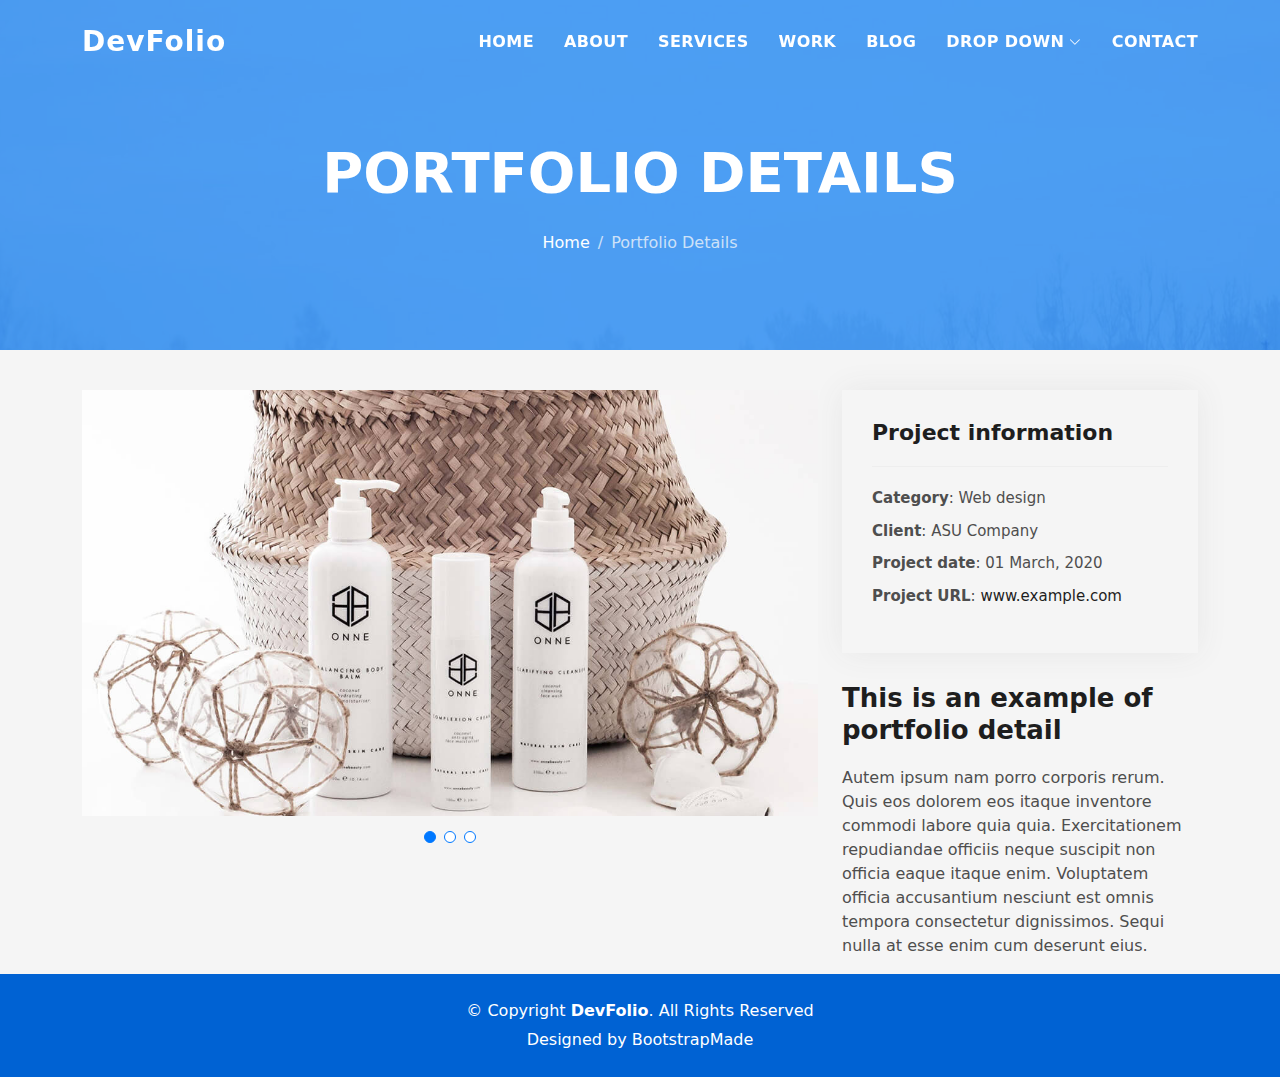
<file: portfolio-details.html>
<!DOCTYPE html>
<html lang="en">

<head>
  <meta charset="utf-8">
  <meta content="width=device-width, initial-scale=1.0" name="viewport">

  <title>DevFolio Bootstrap Portfolio Template - Portfolio Details</title>
  <meta content="" name="description">
  <meta content="" name="keywords">

  <!-- Favicons -->
  <link href="assets/img/favicon.png" rel="icon">
  <link href="assets/img/apple-touch-icon.png" rel="apple-touch-icon">

  <!-- Vendor CSS Files -->
  <link href="assets/vendor/bootstrap/css/bootstrap.min.css" rel="stylesheet">
  <link href="assets/vendor/bootstrap-icons/bootstrap-icons.css" rel="stylesheet">
  <link href="assets/vendor/glightbox/css/glightbox.min.css" rel="stylesheet">
  <link href="assets/vendor/swiper/swiper-bundle.min.css" rel="stylesheet">

  <!-- Template Main CSS File -->
  <link href="assets/css/style.css" rel="stylesheet">

  <!-- =======================================================
  * Template Name: DevFolio - v4.7.1
  * Template URL: https://bootstrapmade.com/devfolio-bootstrap-portfolio-html-template/
  * Author: BootstrapMade.com
  * License: https://bootstrapmade.com/license/
  ======================================================== -->
</head>

<body>

  <!-- ======= Header ======= -->
  <header id="header" class="fixed-top">
    <div class="container d-flex align-items-center justify-content-between">

      <h1 class="logo"><a href="index.html">DevFolio</a></h1>
      <!-- Uncomment below if you prefer to use an image logo -->
      <!-- <a href="index.html" class="logo"><img src="assets/img/logo.png" alt="" class="img-fluid"></a>-->

      <nav id="navbar" class="navbar">
        <ul>
          <li><a class="nav-link scrollto " href="#hero">Home</a></li>
          <li><a class="nav-link scrollto" href="#about">About</a></li>
          <li><a class="nav-link scrollto" href="#services">Services</a></li>
          <li><a class="nav-link scrollto " href="#work">Work</a></li>
          <li><a class="nav-link scrollto " href="#blog">Blog</a></li>
          <li class="dropdown"><a href="#"><span>Drop Down</span> <i class="bi bi-chevron-down"></i></a>
            <ul>
              <li><a href="#">Drop Down 1</a></li>
              <li class="dropdown"><a href="#"><span>Deep Drop Down</span> <i class="bi bi-chevron-right"></i></a>
                <ul>
                  <li><a href="#">Deep Drop Down 1</a></li>
                  <li><a href="#">Deep Drop Down 2</a></li>
                  <li><a href="#">Deep Drop Down 3</a></li>
                  <li><a href="#">Deep Drop Down 4</a></li>
                  <li><a href="#">Deep Drop Down 5</a></li>
                </ul>
              </li>
              <li><a href="#">Drop Down 2</a></li>
              <li><a href="#">Drop Down 3</a></li>
              <li><a href="#">Drop Down 4</a></li>
            </ul>
          </li>
          <li><a class="nav-link scrollto" href="#contact">Contact</a></li>
        </ul>
        <i class="bi bi-list mobile-nav-toggle"></i>
      </nav><!-- .navbar -->

    </div>
  </header><!-- End Header -->

  <div class="hero hero-single route bg-image" style="background-image: url(assets/img/overlay-bg.jpg)">
    <div class="overlay-mf"></div>
    <div class="hero-content display-table">
      <div class="table-cell">
        <div class="container">
          <h2 class="hero-title mb-4">Portfolio Details</h2>
          <ol class="breadcrumb d-flex justify-content-center">
            <li class="breadcrumb-item">
              <a href="#">Home</a>
            </li>
            <li class="breadcrumb-item active">Portfolio Details</li>
          </ol>
        </div>
      </div>
    </div>
  </div>

  <main id="main">

    <!-- ======= Portfolio Details Section ======= -->
    <section id="portfolio-details" class="portfolio-details">
      <div class="container">

        <div class="row gy-4">

          <div class="col-lg-8">
            <div class="portfolio-details-slider swiper">
              <div class="swiper-wrapper align-items-center">

                <div class="swiper-slide">
                  <img src="assets/img/portfolio-details-1.jpg" alt="">
                </div>

                <div class="swiper-slide">
                  <img src="assets/img/portfolio-details-2.jpg" alt="">
                </div>

                <div class="swiper-slide">
                  <img src="assets/img/portfolio-details-3.jpg" alt="">
                </div>

              </div>
              <div class="swiper-pagination"></div>
            </div>
          </div>

          <div class="col-lg-4">
            <div class="portfolio-info">
              <h3>Project information</h3>
              <ul>
                <li><strong>Category</strong>: Web design</li>
                <li><strong>Client</strong>: ASU Company</li>
                <li><strong>Project date</strong>: 01 March, 2020</li>
                <li><strong>Project URL</strong>: <a href="#">www.example.com</a></li>
              </ul>
            </div>
            <div class="portfolio-description">
              <h2>This is an example of portfolio detail</h2>
              <p>
                Autem ipsum nam porro corporis rerum. Quis eos dolorem eos itaque inventore commodi labore quia quia. Exercitationem repudiandae officiis neque suscipit non officia eaque itaque enim. Voluptatem officia accusantium nesciunt est omnis tempora consectetur dignissimos. Sequi nulla at esse enim cum deserunt eius.
              </p>
            </div>
          </div>

        </div>

      </div>
    </section><!-- End Portfolio Details Section -->

  </main><!-- End #main -->

  <!-- ======= Footer ======= -->
  <footer>
    <div class="container">
      <div class="row">
        <div class="col-sm-12">
          <div class="copyright-box">
            <p class="copyright">&copy; Copyright <strong>DevFolio</strong>. All Rights Reserved</p>
            <div class="credits">
              <!--
              All the links in the footer should remain intact.
              You can delete the links only if you purchased the pro version.
              Licensing information: https://bootstrapmade.com/license/
              Purchase the pro version with working PHP/AJAX contact form: https://bootstrapmade.com/buy/?theme=DevFolio
            -->
              Designed by <a href="https://bootstrapmade.com/">BootstrapMade</a>
            </div>
          </div>
        </div>
      </div>
    </div>
  </footer><!-- End  Footer -->

  <div id="preloader"></div>
  <a href="#" class="back-to-top d-flex align-items-center justify-content-center"><i class="bi bi-arrow-up-short"></i></a>

  <!-- Vendor JS Files -->
  <script src="assets/vendor/purecounter/purecounter.js"></script>
  <script src="assets/vendor/bootstrap/js/bootstrap.bundle.min.js"></script>
  <script src="assets/vendor/glightbox/js/glightbox.min.js"></script>
  <script src="assets/vendor/swiper/swiper-bundle.min.js"></script>
  <script src="assets/vendor/typed.js/typed.min.js"></script>
  <script src="assets/vendor/php-email-form/validate.js"></script>

  <!-- Template Main JS File -->
  <script src="assets/js/main.js"></script>

</body>

</html>
</file>
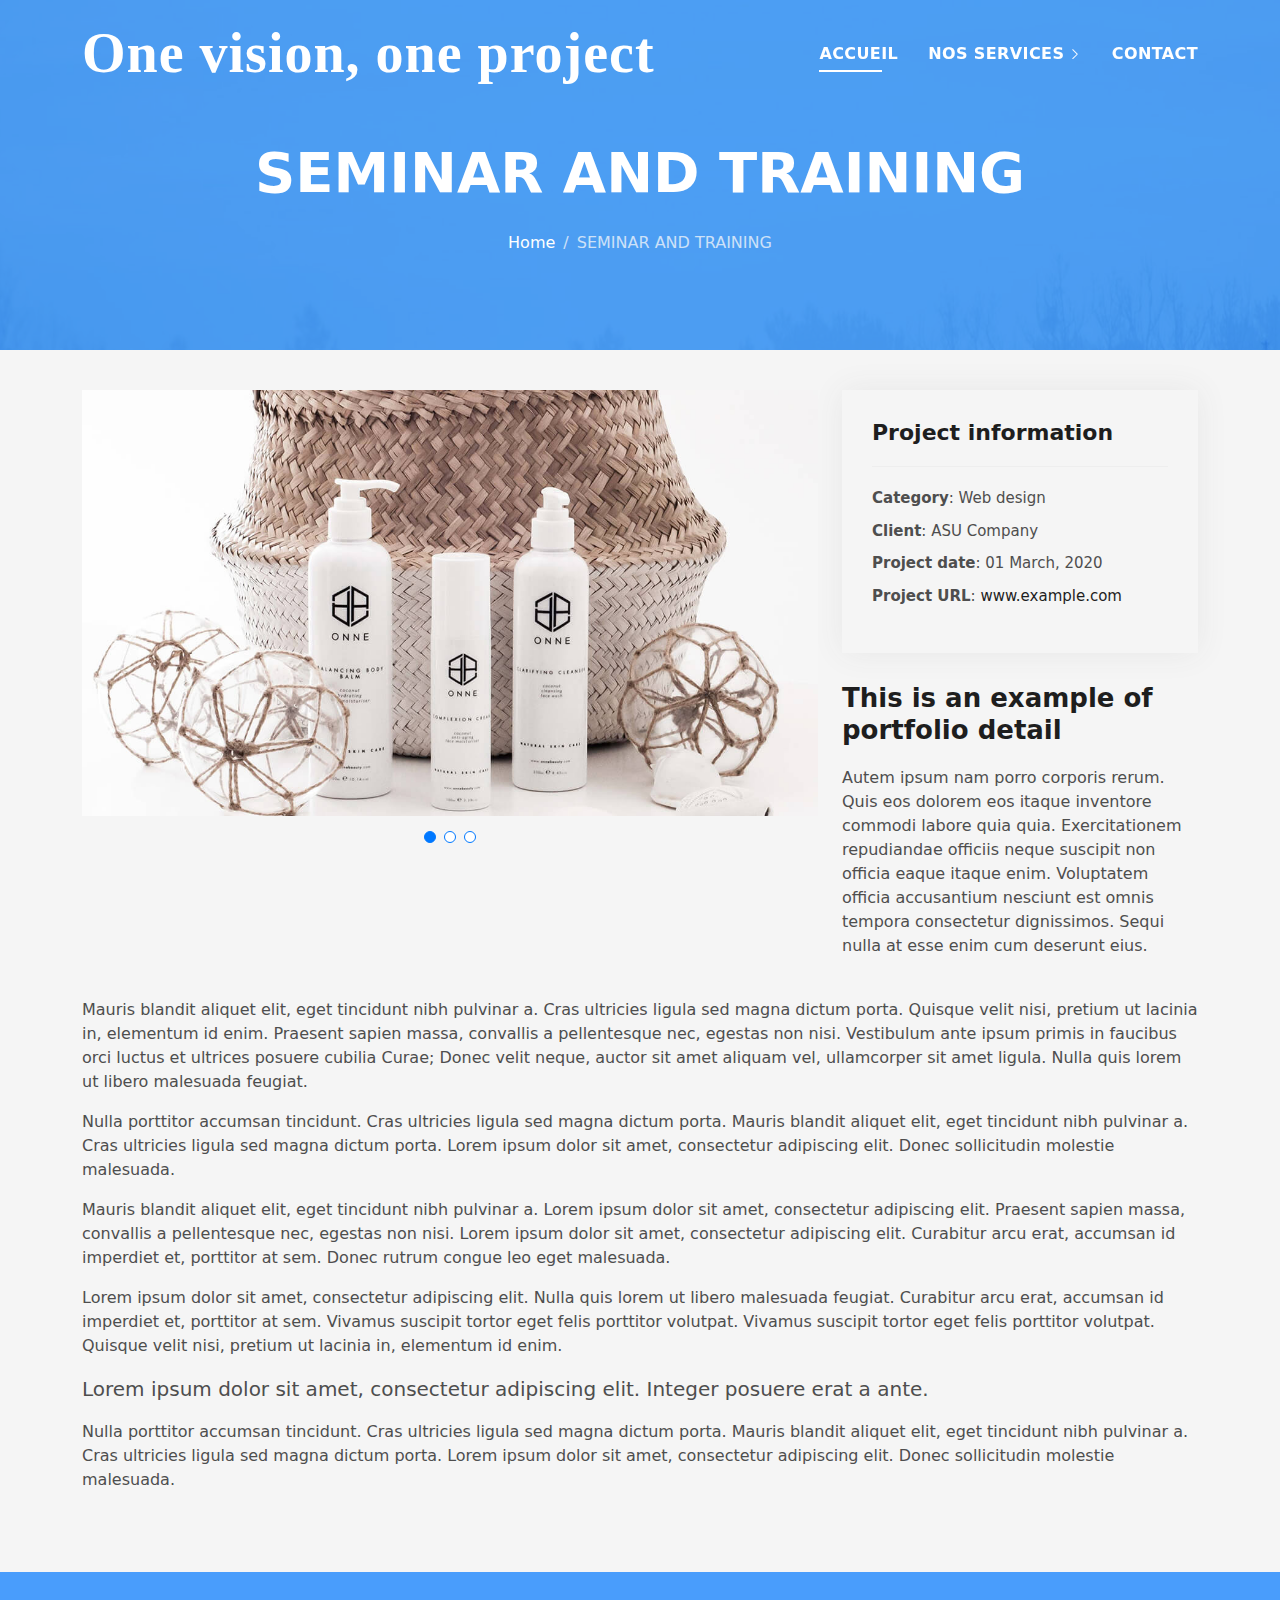
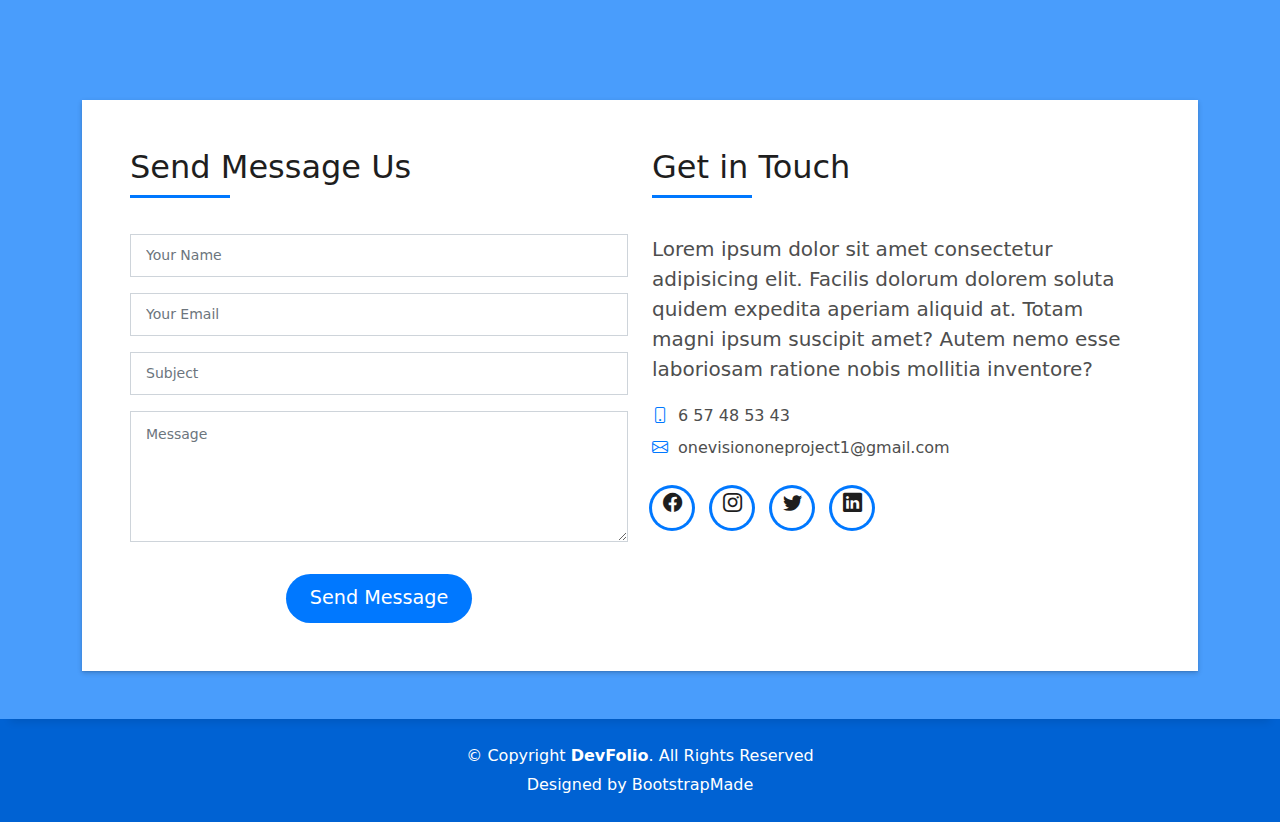
<file: training.html>
<!DOCTYPE html>
<html lang="fr">

<head>
  <meta charset="utf-8">
  <meta content="width=device-width, initial-scale=1.0" name="viewport">

  <title>One visison, One project</title>
  <meta content="" name="description">
  <meta content="" name="keywords">

  <!-- Favicons -->
  <link href="assets/img/favicon (1).ico" rel="icon">
  <link href="assets/img/favicon (1).ico" rel="apple-touch-icon">

  <!-- Vendor CSS Files -->
  <link href="assets/vendor/bootstrap/css/bootstrap.min.css" rel="stylesheet">
  <link href="assets/vendor/bootstrap-icons/bootstrap-icons.css" rel="stylesheet">
  <link href="assets/vendor/glightbox/css/glightbox.min.css" rel="stylesheet">
  <link href="assets/vendor/swiper/swiper-bundle.min.css" rel="stylesheet">

  <!-- Template Main CSS File -->
  <link href="assets/css/style.css" rel="stylesheet">

  <!-- =======================================================
  * Template Name: DevFolio - v4.7.1
  * Template URL: https://bootstrapmade.com/devfolio-bootstrap-portfolio-html-template/
  * Author: BootstrapMade.com
  * License: https://bootstrapmade.com/license/
  ======================================================== -->
</head>

<body>

  <!-- ======= Header ======= -->
  <header id="header" class="fixed-top">
    <div class="container d-flex align-items-center justify-content-between">

      <h1 class="logo"><a href="index.html" style="font-family: Monotype Corsiva; font-size: 2em;">One vision, one project</a></h1>
      <!-- Uncomment below if you prefer to use an image logo -->
      <!-- <a href="index.html" class="logo"><img src="assets/img/logo.png" alt="" class="img-fluid"></a>-->

      <nav id="navbar" class="navbar">
        <ul>
          <li><a class="nav-link scrollto active" href="#hero">Accueil</a></li>
          <li class="dropdown"><a href="#"><span>Nos services</span> <i class="bi bi-chevron-right"></i></a>
            <ul>
              <li><a href="portfolio-details.html">ENTREPRENEURIAL PROJECTS</a></li>
              <li><a href="details_ITdeveloppement.html">IT DEVELOPMENT</a></li>
              <li><a href="details_socialprojects.html">SOCIAL PROJECTS AND DEVELOPMENT</a></li>
              <li><a href="buldingprojet.html">BULDING PROJECTS AND MANAGEMENT</a></li>
              <li><a href="#">SEMINAR AND TRAINING</a></li>
            </ul>
          </li>
          <li><a class="nav-link scrollto" href="#contact">Contact</a></li>
        </ul>
         
        <i class="bi bi-list mobile-nav-toggle"></i>
      </nav><!-- .navbar -->

    </div>
  </header><!-- End Header -->

  <div class="hero hero-single route bg-image" style="background-image: url(assets/img/overlay-bg.jpg)">
    <div class="overlay-mf"></div>
    <div class="hero-content display-table">
      <div class="table-cell">
        <div class="container">
          <h2 class="hero-title mb-4">SEMINAR AND TRAINING</h2>
          <ol class="breadcrumb d-flex justify-content-center">
            <li class="breadcrumb-item">
              <a href="index.html">Home</a>
            </li>
            <li class="breadcrumb-item active">SEMINAR AND TRAINING</li>
          </ol>
        </div>
      </div>
    </div>
  </div>

  <main id="main">

    <!-- ======= Portfolio Details Section ======= -->
    <section id="portfolio-details" class="portfolio-details">
      <div class="container">

        <div class="row gy-4">

          <div class="col-lg-8">
            <div class="portfolio-details-slider swiper">
              <div class="swiper-wrapper align-items-center">

                <div class="swiper-slide">
                  <img src="assets/img/portfolio-details-1.jpg" alt="">
                </div>

                <div class="swiper-slide">
                  <img src="assets/img/portfolio-details-2.jpg" alt="">
                </div>

                <div class="swiper-slide">
                  <img src="assets/img/portfolio-details-3.jpg" alt="">
                </div>

              </div>
              <div class="swiper-pagination"></div>
            </div>
          </div>

          <div class="col-lg-4">
            <div class="portfolio-info">
              <h3>Project information</h3>
              <ul>
                <li><strong>Category</strong>: Web design</li>
                <li><strong>Client</strong>: ASU Company</li>
                <li><strong>Project date</strong>: 01 March, 2020</li>
                <li><strong>Project URL</strong>: <a href="#">www.example.com</a></li>
              </ul>
            </div>
            <div class="portfolio-description">
              <h2>This is an example of portfolio detail</h2>
              <p>
                Autem ipsum nam porro corporis rerum. Quis eos dolorem eos itaque inventore commodi labore quia quia. Exercitationem repudiandae officiis neque suscipit non officia eaque itaque enim. Voluptatem officia accusantium nesciunt est omnis tempora consectetur dignissimos. Sequi nulla at esse enim cum deserunt eius.
              </p>
            </div>
          </div>
          <div class="article-content">
            <p>
              Mauris blandit aliquet elit, eget tincidunt nibh pulvinar a. Cras ultricies ligula sed magna dictum
              porta. Quisque velit
              nisi, pretium ut lacinia in, elementum id enim. Praesent sapien massa, convallis a pellentesque
              nec, egestas non nisi. Vestibulum ante ipsum primis in faucibus orci luctus et ultrices posuere
              cubilia Curae; Donec velit neque, auctor sit amet aliquam vel, ullamcorper sit amet ligula.
              Nulla quis lorem ut libero malesuada feugiat.
            </p>
            <p>
              Nulla porttitor accumsan tincidunt. Cras ultricies ligula sed magna dictum porta. Mauris blandit
              aliquet elit, eget tincidunt
              nibh pulvinar a. Cras ultricies ligula sed magna dictum porta. Lorem ipsum dolor sit amet,
              consectetur adipiscing elit. Donec sollicitudin molestie malesuada.
            </p>
            <p>
              Mauris blandit aliquet elit, eget tincidunt nibh pulvinar a. Lorem ipsum dolor sit amet, consectetur
              adipiscing elit. Praesent
              sapien massa, convallis a pellentesque nec, egestas non nisi. Lorem ipsum dolor sit amet,
              consectetur adipiscing elit. Curabitur arcu erat, accumsan id imperdiet et, porttitor at
              sem. Donec rutrum congue leo eget malesuada.
            </p>
            <p>
              Lorem ipsum dolor sit amet, consectetur adipiscing elit. Nulla quis lorem ut libero malesuada feugiat.
              Curabitur arcu erat,
              accumsan id imperdiet et, porttitor at sem. Vivamus suscipit tortor eget felis porttitor
              volutpat. Vivamus suscipit tortor eget felis porttitor volutpat. Quisque velit nisi, pretium
              ut lacinia in, elementum id enim.
            </p>
            <blockquote class="blockquote">
              <p class="mb-0">Lorem ipsum dolor sit amet, consectetur adipiscing elit. Integer posuere erat a ante.</p>
            </blockquote>
            <p>
              Nulla porttitor accumsan tincidunt. Cras ultricies ligula sed magna dictum porta. Mauris blandit
              aliquet elit, eget tincidunt
              nibh pulvinar a. Cras ultricies ligula sed magna dictum porta. Lorem ipsum dolor sit amet,
              consectetur adipiscing elit. Donec sollicitudin molestie malesuada.
            </p>
          </div>
        </div>

      </div>
    </section><!-- End Portfolio Details Section -->

  </main><!-- End #main -->
<!-- section des contacts -->
<section id="contact" class="paralax-mf footer-paralax bg-image sect-mt4 route" style="background-image: url(assets/img/overlay-bg.jpg)">
  <div class="overlay-mf"></div>
  <div class="container">
    <div class="row">
      <div class="col-sm-12">
        <div class="contact-mf">
          <div id="contact" class="box-shadow-full">
            <div class="row">
              <div class="col-md-6">
                <div class="title-box-2">
                  <h5 class="title-left">
                    Send Message Us
                  </h5>
                </div>
                <div>
                  <form action="forms/contact.php" method="post" role="form" class="php-email-form">
                    <div class="row">
                      <div class="col-md-12 mb-3">
                        <div class="form-group">
                          <input type="text" name="name" class="form-control" id="name" placeholder="Your Name" required>
                        </div>
                      </div>
                      <div class="col-md-12 mb-3">
                        <div class="form-group">
                          <input type="email" class="form-control" name="email" id="email" placeholder="Your Email" required>
                        </div>
                      </div>
                      <div class="col-md-12 mb-3">
                        <div class="form-group">
                          <input type="text" class="form-control" name="subject" id="subject" placeholder="Subject" required>
                        </div>
                      </div>
                      <div class="col-md-12">
                        <div class="form-group">
                          <textarea class="form-control" name="message" rows="5" placeholder="Message" required></textarea>
                        </div>
                      </div>
                      <div class="col-md-12 text-center my-3">
                        <div class="loading">Loading</div>
                        <div class="error-message"></div>
                        <div class="sent-message">Your message has been sent. Thank you!</div>
                      </div>
                      <div class="col-md-12 text-center">
                        <button type="submit" class="button button-a button-big button-rouded">Send Message</button>
                      </div>
                    </div>
                  </form>
                </div>
              </div>
              <div class="col-md-6">
                <div class="title-box-2 pt-4 pt-md-0">
                  <h5 class="title-left">
                    Get in Touch
                  </h5>
                </div>
                <div class="more-info">
                  <p class="lead">
                    Lorem ipsum dolor sit amet consectetur adipisicing elit. Facilis dolorum dolorem soluta quidem
                    expedita aperiam aliquid at.
                    Totam magni ipsum suscipit amet? Autem nemo esse laboriosam ratione nobis
                    mollitia inventore?
                  </p>
                  <ul class="list-ico">
                    <li><span class="bi bi-phone"></span>6 57 48 53 43</li>
                    <li><span class="bi bi-envelope" style="font-style: inherit; font-family: -apple-system, BlinkMacSystemFont;"></span>onevisiononeproject1@gmail.com</li>
                  </ul>
                </div>
                <div class="socials">
                  <ul>
                    <li><a href=""><span class="ico-circle"><i class="bi bi-facebook"></i></span></a></li>
                    <li><a href=""><span class="ico-circle"><i class="bi bi-instagram"></i></span></a></li>
                    <li><a href=""><span class="ico-circle"><i class="bi bi-twitter"></i></span></a></li>
                    <li><a href=""><span class="ico-circle"><i class="bi bi-linkedin"></i></span></a></li>
                  </ul>
                </div>
              </div>
            </div>
          </div>
        </div>
      </div>
    </div>
  </div>
</section>
<!-- fin section de contact -->
  <!-- ======= Footer ======= -->
  <footer>
    <div class="container">
      <div class="row">
        <div class="col-sm-12">
          <div class="copyright-box">
            <p class="copyright">&copy; Copyright <strong>DevFolio</strong>. All Rights Reserved</p>
            <div class="credits">
              <!--
              All the links in the footer should remain intact.
              You can delete the links only if you purchased the pro version.
              Licensing information: https://bootstrapmade.com/license/
              Purchase the pro version with working PHP/AJAX contact form: https://bootstrapmade.com/buy/?theme=DevFolio
            -->
              Designed by <a href="https://bootstrapmade.com/">BootstrapMade</a>
            </div>
          </div>
        </div>
      </div>
    </div>
  </footer><!-- End  Footer -->

  <div id="preloader"></div>
  <a href="#" class="back-to-top d-flex align-items-center justify-content-center"><i class="bi bi-arrow-up-short"></i></a>

  <!-- Vendor JS Files -->
  <script src="assets/vendor/purecounter/purecounter.js"></script>
  <script src="assets/vendor/bootstrap/js/bootstrap.bundle.min.js"></script>
  <script src="assets/vendor/glightbox/js/glightbox.min.js"></script>
  <script src="assets/vendor/swiper/swiper-bundle.min.js"></script>
  <script src="assets/vendor/typed.js/typed.min.js"></script>
  <script src="assets/vendor/php-email-form/validate.js"></script>

  <!-- Template Main JS File -->
  <script src="assets/js/main.js"></script>

</body>

</html>
</file>
<file: assets/css/style.css>
/**
* Template Name: DevFolio - v4.7.1
* Template URL: https://bootstrapmade.com/devfolio-bootstrap-portfolio-html-template/
* Author: BootstrapMade.com
* License: https://bootstrapmade.com/license/
*/

/*--------------------------------------------------------------
# General
--------------------------------------------------------------*/
body {
  background-color: #f5f5f5;
  color: #4e4e4e;
}

h1,
h2,
h3,
h4,
h5,
h6 {
  color: #1e1e1e;
}

a {
  color: #1e1e1e;
  text-decoration: none;
  transition: all 0.5s ease-in-out;
}
a:hover {
  color: #0078ff;
  text-decoration: none;
  transition: all 0.5s ease-in-out;
}

.p-r {
  position: relative;
}

.color-a {
  text-decoration: none;
  color: #0078ff;
}

.color-d {
  color: #f5f5f5;
}

.color-text-a {
  text-decoration: none;
  color: #4e4e4e;
}

.box-shadow, .card-blog, .work-box, .service-box, .paralax-mf {
  box-shadow: 0 13px 8px -10px rgba(0, 0, 0, 0.1);
}

.box-shadow-a, .button:hover {
  text-decoration: none;
  box-shadow: 0 0 0 4px #cde1f8;
}

.display-5 {
  font-size: 2.5rem;
  font-weight: 300;
  line-height: 1.1;
}

.display-6 {
  font-size: 2rem;
  font-weight: 300;
  line-height: 1.1;
}

.avatar {
  width: 32px;
  height: 32px;
  margin-right: 4px;
  overflow: hidden;
}

.bg-image {
  background-repeat: no-repeat;
  background-attachment: fixed;
  background-size: cover;
  background-position: center center;
}
@media (max-width: 1024px) {
  .bg-image {
    background-attachment: scroll;
  }
}

.overlay-mf {
  background-color: #0078ff;
}

.overlay-mf {
  position: absolute;
  top: 0;
  left: 0px;
  padding: 0;
  height: 100%;
  width: 100%;
  opacity: 0.7;
}

.paralax-mf {
  position: relative;
  padding: 8rem 0;
}

.display-table {
  width: 100%;
  height: 100%;
  display: table;
}

.table-cell {
  display: table-cell;
  vertical-align: middle;
}

/*--/ Sections /--*/
.sect-4 {
  padding: 4rem 0;
}

.sect-pt4 {
  padding-top: 4rem;
}

.sect-mt4 {
  margin-top: 4rem;
}

/*--/ Title s /--*/
.title-s {
  font-weight: 600;
  color: #1e1e1e;
  font-size: 1.1rem;
}

/*--/ Title A /--*/
.title-box {
  margin-bottom: 4rem;
}

.title-a {
  text-decoration: none;
  font-size: 3rem;
  font-weight: bold;
  text-transform: uppercase;
}

.subtitle-a {
  text-decoration: none;
  color: #4e4e4e;
}

.line-mf {
  width: 40px;
  height: 5px;
  background-color: #0078ff;
  margin: 0 auto;
}

/*--/ Title Left /--*/
.title-box-2 {
  margin-bottom: 3rem;
}

.title-left {
  font-size: 2rem;
  position: relative;
}
.title-left:before {
  content: "";
  position: absolute;
  height: 3px;
  background-color: #0078ff;
  width: 100px;
  bottom: -12px;
}

/*------/ Box /------*/
.box-pl2 {
  padding-left: 2rem;
}

.box-shadow-full {
  padding: 3rem 1.25rem;
  position: relative;
  background-color: #fff;
  margin-bottom: 3rem;
  z-index: 2;
  box-shadow: 0 1px 1px 0 rgba(0, 0, 0, 0.06), 0 2px 5px 0 rgba(0, 0, 0, 0.2);
}
@media (min-width: 768px) {
  .box-shadow-full {
    padding: 3rem;
  }
}

/*------/ Socials /------*/
.socials {
  padding: 1.5rem 0;
}
.socials ul li {
  display: inline-block;
}
.socials .ico-circle {
  height: 40px;
  width: 40px;
  font-size: 1.2rem;
  border-radius: 50%;
  line-height: 1.6;
  margin: 0 15px 0 0;
  box-shadow: 0 0 0 3px #0078ff;
  transition: all 500ms ease;
}
.socials .ico-circle:hover {
  background-color: #0078ff;
  color: #fff;
  box-shadow: 0 0 0 3px #cde1f8;
  transition: all 500ms ease;
}

/*------/ Ul resect /------*/
.ul-resect, .widget-tags ul, .widget-sidebar .list-sidebar, .box-comments .list-comments, .blog-wrapper .post-meta ul, .list-ico, .socials ul {
  list-style: none;
  padding-left: 0;
  margin-bottom: 0;
}

.list-ico {
  line-height: 2;
}
.list-ico span {
  color: #0078ff;
  margin-right: 10px;
}

/*------/ Ico Circle /------*/
.ico-circle {
  height: 100px;
  width: 100px;
  font-size: 2rem;
  border-radius: 50%;
  line-height: 1.55;
  margin: 0 auto;
  text-align: center;
  box-shadow: 0 0 0 10px #0078ff;
  display: block;
}

/*------/ Owl Carousel /------*/
.owl-theme .owl-dots {
  text-align: center;
  margin-top: 18px;
}
.owl-theme .owl-dots .owl-dot {
  display: inline-block;
}
.owl-theme .owl-dots .owl-dot span {
  width: 18px;
  height: 7px;
  margin: 5px 5px;
  background: #cde1f8;
  border: 0px solid #cde1f8;
  display: block;
  transition: all 0.6s ease-in-out;
  cursor: pointer;
}
.owl-theme .owl-dots .owl-dot:hover span {
  background-color: #cde1f8;
}
.owl-theme .owl-dots .owl-dot.active span {
  background-color: #1B1B1B;
  width: 25px;
}

/*--/ Scrolltop s /--*/
.scrolltop-mf {
  position: relative;
  display: none;
}
.scrolltop-mf span {
  z-index: 999;
  position: fixed;
  width: 42px;
  height: 42px;
  background-color: #0078ff;
  opacity: 0.7;
  font-size: 1.6rem;
  line-height: 1.5;
  text-align: center;
  color: #fff;
  top: auto;
  left: auto;
  right: 30px;
  bottom: 50px;
  cursor: pointer;
  border-radius: 50%;
}

/*--------------------------------------------------------------
# Back to top button
--------------------------------------------------------------*/
.back-to-top {
  position: fixed;
  visibility: hidden;
  opacity: 0;
  right: 15px;
  bottom: 15px;
  z-index: 996;
  background: #0078ff;
  width: 40px;
  height: 40px;
  border-radius: 50px;
  transition: all 0.4s;
}
.back-to-top i {
  font-size: 28px;
  color: #fff;
  line-height: 0;
}
.back-to-top:hover {
  background: #298eff;
  color: #fff;
}
.back-to-top.active {
  visibility: visible;
  opacity: 1;
}

/*------/ Prelaoder /------*/
#preloader {
  position: fixed;
  top: 0;
  left: 0;
  right: 0;
  bottom: 0;
  z-index: 9999;
  overflow: hidden;
  background: #fff;
}

#preloader:before {
  content: "";
  position: fixed;
  top: calc(50% - 30px);
  left: calc(50% - 30px);
  border: 6px solid #f2f2f2;
  border-top: 6px solid #0078ff;
  border-radius: 50%;
  width: 60px;
  height: 60px;
  -webkit-animation: animate-preloader 1s linear infinite;
  animation: animate-preloader 1s linear infinite;
}

@-webkit-keyframes animate-preloader {
  0% {
    transform: rotate(0deg);
  }
  100% {
    transform: rotate(360deg);
  }
}

@keyframes animate-preloader {
  0% {
    transform: rotate(0deg);
  }
  100% {
    transform: rotate(360deg);
  }
}
/*------/ Button /------*/
.button {
  display: inline-block;
  padding: 0.3rem 0.6rem;
  text-align: center;
  vertical-align: middle;
  -webkit-user-select: none;
  -moz-user-select: none;
  user-select: none;
  font-size: 1rem;
  border-radius: 0.3rem;
  border: 1px solid transparent;
  transition: all 500ms ease;
  cursor: pointer;
}
.button:focus {
  outline: 0;
}
.button:hover {
  background-color: #0062d3;
  color: #fff;
  transition: all 500ms ease;
}

.button-a {
  text-decoration: none;
  background-color: #0078ff;
  color: #fff;
  border-color: #cde1f8;
}

.button-big {
  padding: 0.9rem 2.3rem;
  font-size: 1.2rem;
}

.button-rouded {
  border-radius: 5rem;
}

.btn-lg {
  padding: 0.5rem 1rem;
  font-size: 1.25rem;
  line-height: 1.5;
  border-radius: 0.3rem;
}

/*--------------------------------------------------------------
# Header
--------------------------------------------------------------*/
#header {
  transition: all 0.5s;
  z-index: 997;
  padding: 20px 0;
}
#header .logo {
  font-size: 28px;
  margin: 0;
  padding: 0;
  font-weight: 600;
  letter-spacing: 1px;
}
#header .logo a {
  color: #fff;
}
#header .logo img {
  max-height: 100px;
}
#header.header-scrolled {
  background: rgba(0, 0, 0, 0.9);
  padding: 12px 0;
}

/*--------------------------------------------------------------
# Navigation Menu
--------------------------------------------------------------*/
/**
* Desktop Navigation 
*/
.navbar {
  padding: 0;
}
.navbar ul {
  margin: 0;
  padding: 0;
  display: flex;
  list-style: none;
  align-items: center;
}
.navbar li {
  position: relative;
}
.navbar > ul > li {
  white-space: nowrap;
  padding: 10px 0 10px 30px;
}
.navbar a, .navbar a:focus {
  display: flex;
  align-items: center;
  justify-content: space-between;
  color: #fff;
  font-size: 16px;
  font-weight: 600;
  padding: 0;
  white-space: nowrap;
  transition: 0.3s;
  letter-spacing: 0.4px;
  position: relative;
  text-transform: uppercase;
}
.navbar a i, .navbar a:focus i {
  font-size: 12px;
  line-height: 0;
  margin-left: 5px;
}
.navbar > ul > li > a:before {
  content: "";
  position: absolute;
  width: 100%;
  height: 2px;
  bottom: -6px;
  left: 0;
  width: 0;
  background-color: #fff;
  visibility: hidden;
  transition: all 0.3s ease-in-out 0s;
}
.navbar a:hover:before, .navbar li:hover > a:before, .navbar .active:before {
  visibility: visible;
  width: 80%;
}
.navbar a:hover, .navbar .active, .navbar .active:focus, .navbar li:hover > a {
  color: #fff;
}
.navbar .dropdown ul {
  display: block;
  position: absolute;
  left: 30px;
  top: calc(100% + 30px);
  margin: 0;
  padding: 10px 0;
  z-index: 99;
  opacity: 0;
  visibility: hidden;
  background: #fff;
  box-shadow: 0px 0px 30px rgba(127, 137, 161, 0.25);
  transition: 0.3s;
}
.navbar .dropdown ul li {
  min-width: 200px;
}
.navbar .dropdown ul a {
  padding: 10px 20px;
  font-size: 14px;
  text-transform: none;
  color: #4e4e4e;
}
.navbar .dropdown ul a i {
  font-size: 12px;
}
.navbar .dropdown ul a:hover, .navbar .dropdown ul .active:hover, .navbar .dropdown ul li:hover > a {
  color: #0078ff;
}
.navbar .dropdown:hover > ul {
  opacity: 1;
  top: 100%;
  visibility: visible;
}
.navbar .dropdown .dropdown ul {
  top: 0;
  left: calc(100% - 30px);
  visibility: hidden;
}
.navbar .dropdown .dropdown:hover > ul {
  opacity: 1;
  top: 0;
  left: 100%;
  visibility: visible;
}
@media (max-width: 1366px) {
  .navbar .dropdown .dropdown ul {
    left: -90%;
  }
  .navbar .dropdown .dropdown:hover > ul {
    left: -100%;
  }
}

/**
* Mobile Navigation 
*/
.mobile-nav-toggle {
  color: #fff;
  font-size: 28px;
  cursor: pointer;
  display: none;
  line-height: 0;
  transition: 0.5s;
}

@media (max-width: 991px) {
  .mobile-nav-toggle {
    display: block;
  }

  .navbar ul {
    display: none;
  }
}
.navbar-mobile {
  position: fixed;
  overflow: hidden;
  top: 0;
  right: 0;
  left: 0;
  bottom: 0;
  background: rgba(78, 78, 78, 0.9);
  transition: 0.3s;
  z-index: 999;
}
.navbar-mobile .mobile-nav-toggle {
  position: absolute;
  top: 15px;
  right: 15px;
}
.navbar-mobile ul {
  display: block;
  position: absolute;
  top: 55px;
  right: 15px;
  bottom: 15px;
  left: 15px;
  padding: 10px 0;
  background-color: #fff;
  overflow-y: auto;
  transition: 0.3s;
}
.navbar-mobile > ul > li {
  padding: 0;
}
.navbar-mobile a:hover:before, .navbar-mobile li:hover > a:before, .navbar-mobile .active:before {
  visibility: hidden;
}
.navbar-mobile a, .navbar-mobile a:focus {
  padding: 10px 20px;
  font-size: 15px;
  color: #4e4e4e;
}
.navbar-mobile a:hover, .navbar-mobile .active, .navbar-mobile li:hover > a {
  color: #0078ff;
}
.navbar-mobile .getstarted, .navbar-mobile .getstarted:focus {
  margin: 15px;
}
.navbar-mobile .dropdown ul {
  position: static;
  display: none;
  margin: 10px 20px;
  padding: 10px 0;
  z-index: 99;
  opacity: 1;
  visibility: visible;
  background: #fff;
  box-shadow: 0px 0px 30px rgba(127, 137, 161, 0.25);
}
.navbar-mobile .dropdown ul li {
  min-width: 200px;
}
.navbar-mobile .dropdown ul a {
  padding: 10px 20px;
}
.navbar-mobile .dropdown ul a i {
  font-size: 12px;
}
.navbar-mobile .dropdown ul a:hover, .navbar-mobile .dropdown ul .active:hover, .navbar-mobile .dropdown ul li:hover > a {
  color: #0078ff;
}
.navbar-mobile .dropdown > .dropdown-active {
  display: block;
}

/*--------------------------------------------------------------
# Hero Section
--------------------------------------------------------------*/
.hero {
  height: 100vh;
  position: relative;
  color: #fff;
}
.hero .hero-content {
  text-align: center;
  position: absolute;
}
.hero .overlay-itro {
  background-color: rgba(0, 0, 0, 0.6);
  position: absolute;
  top: 0;
  left: 0px;
  padding: 0;
  height: 100%;
  width: 100%;
  opacity: 0.9;
}
.hero .hero-title {
  color: #fff;
  font-weight: 600;
  font-size: 3rem;
}
@media (min-width: 768px) {
  .hero .hero-title {
    font-size: 4.5rem;
  }
}
.hero .hero-subtitle {
  font-size: 1.5rem;
  font-weight: 600;
}
@media (min-width: 768px) {
  .hero .hero-subtitle {
    font-size: 2.5rem;
  }
}
.hero .text-slider-items {
  display: none;
}

.hero-single {
  height: 350px;
}
.hero-single .hero-content {
  margin-top: 30px;
}
.hero-single .hero-title {
  text-transform: uppercase;
  font-size: 3rem;
}
@media (min-width: 768px) {
  .hero-single .hero-title {
    font-size: 3.5rem;
  }
}
.hero-single .breadcrumb {
  background-color: transparent;
  color: #0078ff;
}
.hero-single .breadcrumb .breadcrumb-item:before {
  color: #cde1f8;
}
.hero-single .breadcrumb .breadcrumb-item.active {
  color: #cde1f8;
}
.hero-single .breadcrumb a {
  color: #fff;
}

/*--------------------------------------------------------------
# About
--------------------------------------------------------------*/
.about-mf .box-shadow-full {
  padding-top: 4rem;
  padding-bottom: 4rem;
}
.about-mf .about-img {
  margin-bottom: 2rem;
}
.about-mf .about-img img {
  margin-left: 10px;
}
@media (min-width: 767px) {
  .about-mf .box-pl2 {
    margin-top: 3rem;
    padding-left: 0rem;
  }
}

.skill-mf span {
  color: #4e4e4e;
}
.skill-mf .progress {
  background-color: #cde1f8;
  margin: 0.5rem 0 1.2rem 0;
  border-radius: 0;
  height: 0.7rem;
}
.skill-mf .progress .progress-bar {
  height: 0.7rem;
  background-color: #0078ff;
}

/*--------------------------------------------------------------
# Services
--------------------------------------------------------------*/
.service-box {
  background-color: #fff;
  padding: 2.5rem 1.3rem;
  border-radius: 1rem;
  margin-bottom: 3rem;
  text-align: center;
}
.service-box:hover .ico-circle {
  transition: all 500ms ease;
  color: #fff;
  background-color: #0078ff;
  box-shadow: 0 0 0 10px #cde1f8;
}
.service-box .service-ico {
  margin-bottom: 1rem;
  color: #1e1e1e;
}
.service-box .ico-circle {
  transition: all 500ms ease;
  display: inline-flex;
  align-items: center;
  justify-content: center;
}
.service-box .ico-circle i {
  line-height: 0;
  font-size: 40px;
}
.service-box .s-title {
  font-size: 1.4rem;
  text-transform: uppercase;
  text-align: center;
  padding: 0.4rem 0;
}
.service-box .s-description {
  color: #4e4e4e;
}

/*--------------------------------------------------------------
# Counter
--------------------------------------------------------------*/
.counter-box {
  color: #fff;
  text-align: center;
}
@media (min-width: 577px) {
  .counter-box {
    margin-bottom: 1.8rem;
  }
}

.counter-ico {
  margin-bottom: 1rem;
}
.counter-ico .ico-circle {
  height: 60px;
  width: 60px;
  line-height: 1.5;
  box-shadow: 0 0 0 10px #cde1f8;
}

.counter-num .counter {
  font-size: 2rem;
  margin-bottom: 0;
}

/*--------------------------------------------------------------
# Portfolio
--------------------------------------------------------------*/
.work-box {
  margin-bottom: 3rem;
  -webkit-backface-visibility: hidden;
  backface-visibility: hidden;
  background-color: #fff;
}
.work-box:hover img {
  transform: scale(1.3);
}

.work-img {
  display: block;
  overflow: hidden;
}
.work-img img {
  transition: all 1s;
}

.work-content {
  padding: 2rem 3% 1rem 4%;
}
.work-content .w-more {
  color: #4e4e4e;
  font-size: 0.8rem;
}
.work-content .w-more .w-ctegory {
  color: #0078ff;
}
.work-content .w-like {
  font-size: 2.5rem;
  color: #0078ff;
  float: right;
}
.work-content .w-like a {
  color: #0078ff;
}
.work-content .w-like .num-like {
  font-size: 0.7rem;
}

.w-title {
  font-size: 1.2rem;
}

/*--------------------------------------------------------------
# Portfolio Details
--------------------------------------------------------------*/
.portfolio-details {
  padding-top: 40px;
}
.portfolio-details .portfolio-details-slider img {
  width: 100%;
}
.portfolio-details .portfolio-details-slider .swiper-pagination {
  margin-top: 20px;
  position: relative;
}
.portfolio-details .portfolio-details-slider .swiper-pagination .swiper-pagination-bullet {
  width: 12px;
  height: 12px;
  background-color: #fff;
  opacity: 1;
  border: 1px solid #0078ff;
}
.portfolio-details .portfolio-details-slider .swiper-pagination .swiper-pagination-bullet-active {
  background-color: #0078ff;
}
.portfolio-details .portfolio-info {
  padding: 30px;
  box-shadow: 0px 0 30px rgba(78, 78, 78, 0.08);
}
.portfolio-details .portfolio-info h3 {
  font-size: 22px;
  font-weight: 700;
  margin-bottom: 20px;
  padding-bottom: 20px;
  border-bottom: 1px solid #eee;
}
.portfolio-details .portfolio-info ul {
  list-style: none;
  padding: 0;
  font-size: 15px;
}
.portfolio-details .portfolio-info ul li + li {
  margin-top: 10px;
}
.portfolio-details .portfolio-description {
  padding-top: 30px;
}
.portfolio-details .portfolio-description h2 {
  font-size: 26px;
  font-weight: 700;
  margin-bottom: 20px;
}
.portfolio-details .portfolio-description p {
  padding: 0;
}

/*--------------------------------------------------------------
# Testimonials
--------------------------------------------------------------*/
.testimonial-box {
  color: #fff;
  text-align: center;
}
.testimonial-box .author-test {
  margin-top: 1rem;
}
.testimonial-box .author-test img {
  margin: 0 auto;
}
.testimonial-box .author {
  color: #fff;
  text-transform: uppercase;
  font-weight: 600;
  margin: 1rem 0;
  display: block;
  font-size: 1.4rem;
}
.testimonial-box .comit {
  font-size: 2rem;
  color: #0078ff;
  background-color: #fff;
  width: 52px;
  height: 52px;
  display: block;
  margin: 0 auto;
  border-radius: 50%;
  line-height: 1.6;
}
@media (min-width: 768px) {
  .testimonial-box .description {
    padding: 0 5rem;
  }
}
@media (min-width: 992px) {
  .testimonial-box .description {
    padding: 0 8rem;
  }
}
@media (min-width: 1200px) {
  .testimonial-box .description {
    padding: 0 13rem;
  }
}

.swiper-pagination {
  margin-top: 20px;
  position: relative;
}
.swiper-pagination .swiper-pagination-bullet {
  width: 12px;
  height: 12px;
  background-color: rgba(255, 255, 255, 0.4);
  opacity: 1;
}
.swiper-pagination .swiper-pagination-bullet-active {
  background-color: #fff;
}

/*--------------------------------------------------------------
# Contact
--------------------------------------------------------------*/
.footer-paralax {
  padding: 4rem 0 0 0;
}

.contact-mf {
  margin-top: 4rem;
}
@media (min-width: 767px) {
  .contact-mf .box-pl2 {
    margin-top: 3rem;
    padding-left: 0rem;
  }
}

.php-email-form .error-message {
  display: none;
  color: #fff;
  background: #ed3c0d;
  text-align: center;
  padding: 15px;
  font-weight: 600;
}
.php-email-form .sent-message {
  display: none;
  color: #fff;
  background: #18d26e;
  text-align: center;
  padding: 15px;
  font-weight: 600;
}
.php-email-form .loading {
  display: none;
  background: #fff;
  text-align: center;
  padding: 15px;
}
.php-email-form .loading:before {
  content: "";
  display: inline-block;
  border-radius: 50%;
  width: 24px;
  height: 24px;
  margin: 0 10px -6px 0;
  border: 3px solid #18d26e;
  border-top-color: #eee;
  -webkit-animation: animate-loading 1s linear infinite;
  animation: animate-loading 1s linear infinite;
}
.php-email-form input, .php-email-form textarea {
  border-radius: 0;
  box-shadow: none;
  font-size: 14px;
}
.php-email-form input:focus, .php-email-form textarea:focus {
  border-color: #0078ff;
}
.php-email-form input {
  padding: 10px 15px;
}
.php-email-form textarea {
  padding: 12px 15px;
  margin-bottom: 0;
}
.php-email-form button[type=submit] {
  background: #0078ff;
  border: 0;
  padding: 10px 24px;
  color: #fff;
  transition: 0.4s;
}
.php-email-form button[type=submit]:hover {
  background: #3393ff;
}

@-webkit-keyframes animate-loading {
  0% {
    transform: rotate(0deg);
  }
  100% {
    transform: rotate(360deg);
  }
}

@keyframes animate-loading {
  0% {
    transform: rotate(0deg);
  }
  100% {
    transform: rotate(360deg);
  }
}
/*--------------------------------------------------------------
# Blog
--------------------------------------------------------------*/
@media (min-width: 767px) {
  .card-blog {
    margin-bottom: 3rem;
  }
}
.card-blog .card-body {
  position: relative;
}
.card-blog .card-category-box {
  position: absolute;
  text-align: center;
  top: -16px;
  left: 15px;
  right: 15px;
  line-height: 25px;
  overflow: hidden;
}
.card-blog .card-category {
  display: inline-block;
  color: #fff;
  padding: 0 15px 5px;
  overflow: hidden;
  background-color: #0078ff;
  border-radius: 4px;
}
.card-blog .card-category .category {
  color: #fff;
  display: inline-block;
  text-transform: uppercase;
  font-size: 0.7rem;
  letter-spacing: 0.1px;
  margin-bottom: 0;
}
.card-blog .card-title {
  font-size: 1.3rem;
  margin-top: 0.6rem;
}
.card-blog .card-description {
  color: #4e4e4e;
}
.card-blog .post-author {
  display: inline-block;
}
.card-blog .post-date {
  color: #4e4e4e;
  display: inline-block;
  float: right;
}

/*--------------------------------------------------------------
# Blog Single
--------------------------------------------------------------*/
.post-box,
.form-comments,
.box-comments,
.widget-sidebar {
  padding: 2rem;
  background-color: #fff;
  margin-bottom: 3rem;
}
@media (min-width: 768px) {
  .post-box,
.form-comments,
.box-comments,
.widget-sidebar {
    padding: 3rem;
  }
}

.blog-wrapper .article-title {
  font-size: 1.5rem;
}
@media (min-width: 768px) {
  .blog-wrapper .article-title {
    font-size: 1.9rem;
  }
}
.blog-wrapper .post-meta {
  margin: 1rem 0;
}
.blog-wrapper .post-meta ul {
  border-left: 4px solid #0078ff;
  margin-top: 1rem;
}
.blog-wrapper .post-meta ul li {
  display: inline-block;
  margin-left: 15px;
}
.blog-wrapper .post-meta ul a {
  color: #0078ff;
}
.blog-wrapper .post-meta ul span {
  color: #1e1e1e;
}
.blog-wrapper .blockquote {
  border-left: 4px solid #0078ff;
  padding: 18px;
  font-style: italic;
}

/*------/ Comments /------*/
.box-comments .list-comments li {
  padding-bottom: 40px;
}
.box-comments .list-comments .comment-avatar {
  display: table-cell;
  vertical-align: top;
}
.box-comments .list-comments .comment-avatar img {
  width: 80px;
  height: 80px;
}
.box-comments .list-comments .comment-author {
  font-size: 1.3rem;
}
@media (min-width: 768px) {
  .box-comments .list-comments .comment-author {
    font-size: 1.5rem;
  }
}
.box-comments .list-comments .comment-details {
  display: table-cell;
  vertical-align: top;
  padding-left: 25px;
}
.box-comments .list-comments a {
  color: #0078ff;
}
.box-comments .list-comments span {
  color: #1e1e1e;
  font-style: italic;
}
.box-comments .comment-children {
  margin-left: 40px;
}

/*------/ Sidebar /------*/
.widget-sidebar .sidebar-title {
  font-size: 1.6rem;
  font-weight: 600;
  border-left: 5px solid #0078ff;
  padding-left: 15px;
  text-transform: uppercase;
  margin-bottom: 1.5rem;
}
.widget-sidebar .list-sidebar li {
  position: relative;
  padding: 6px 0 6px 24px;
}
.widget-sidebar .list-sidebar li:before {
  position: absolute;
  content: "";
  width: 10px;
  height: 1px;
  left: 0;
  background-color: #0078ff;
  top: 20px;
}

.sidebar-search input {
  background-color: #fff;
  border-radius: 0;
  transition: all 0.5s ease-in-out;
}
.sidebar-search .btn-search {
  background-color: #0078ff;
  border-color: #0078ff;
  border-radius: 0;
  padding-left: 20px;
  padding-right: 20px;
}

.widget-tags ul li {
  display: inline-block;
  background-color: #0078ff;
  padding: 0.2rem 0.6rem;
  margin-bottom: 0.5rem;
  border-radius: 15px;
}
.widget-tags ul li a {
  color: #fff;
}

/*--------------------------------------------------------------
# Footer
--------------------------------------------------------------*/
footer {
  text-align: center;
  color: #fff;
  padding: 25px 0;
  background: #0062d3;
}
footer .copyright {
  margin-bottom: 0.3rem;
}
footer .credits {
  margin-bottom: 0;
}
footer .credits a {
  color: #fff;
}
</file>
